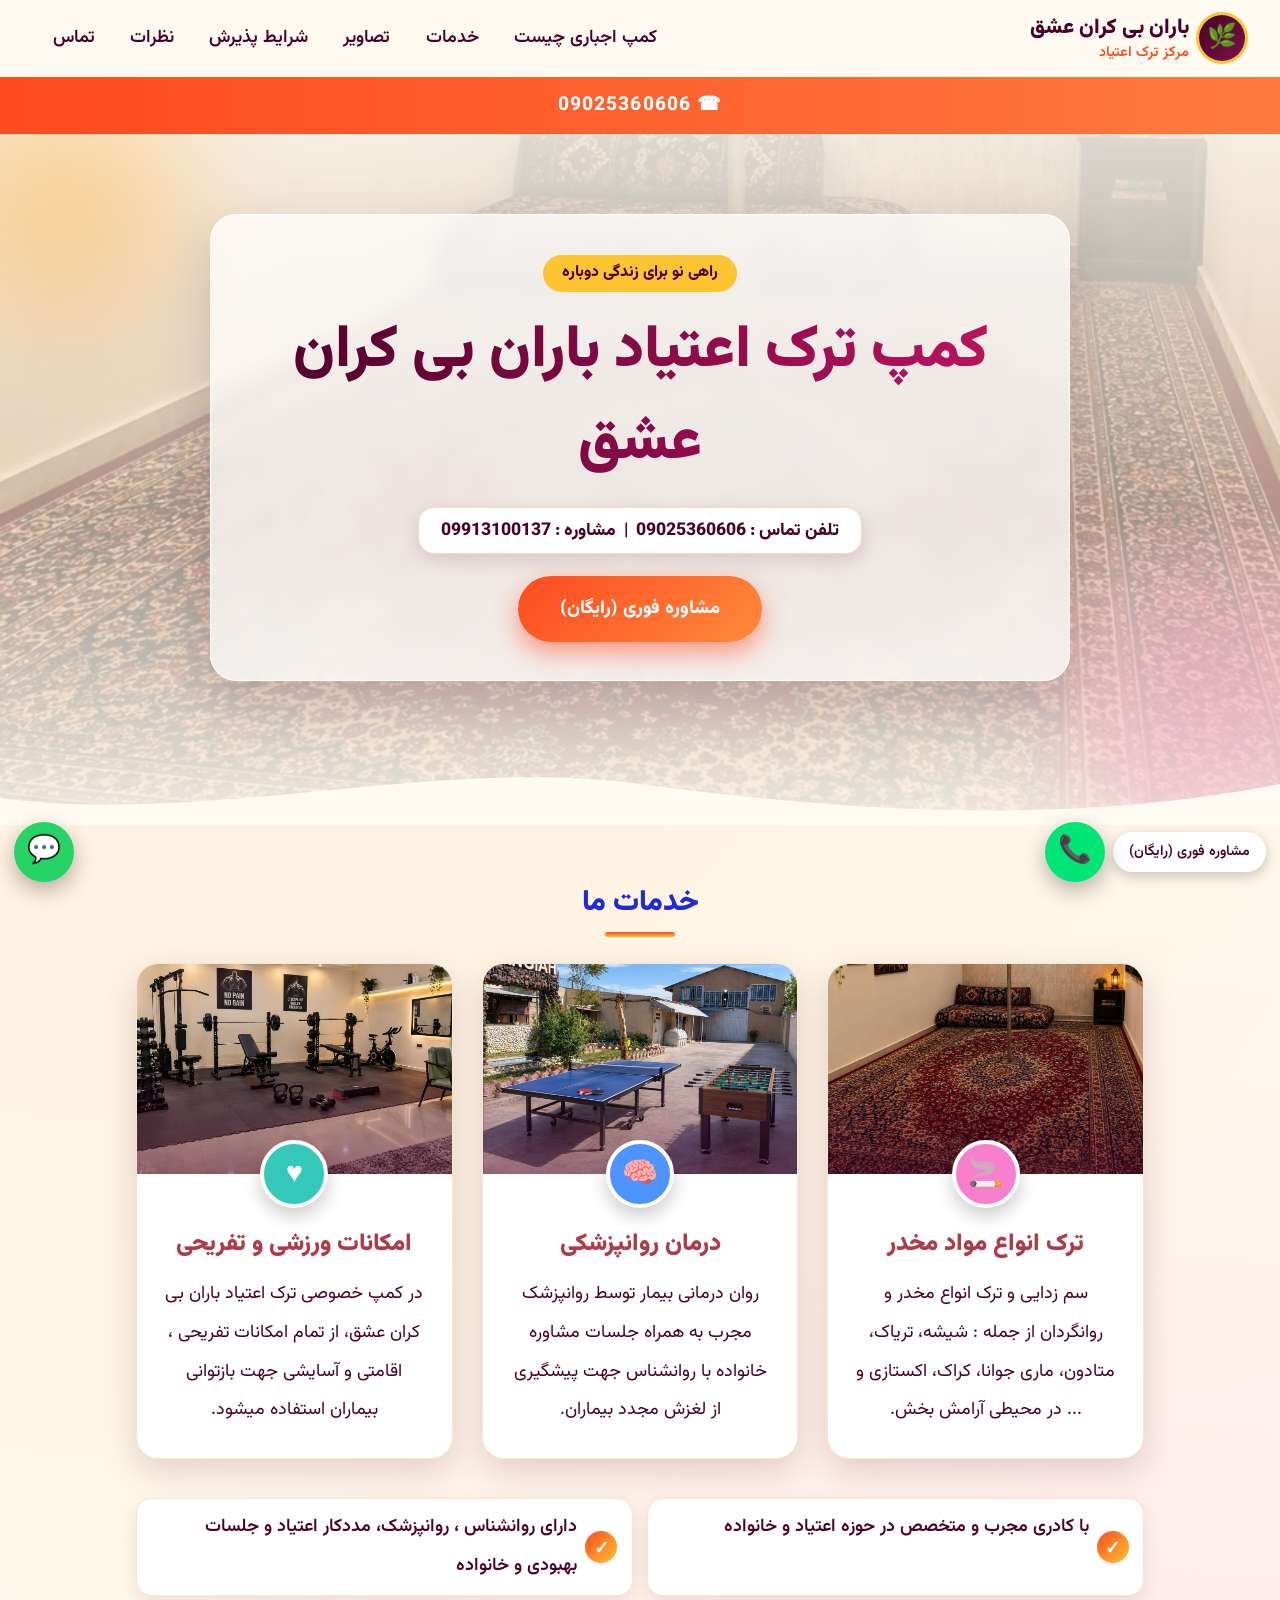
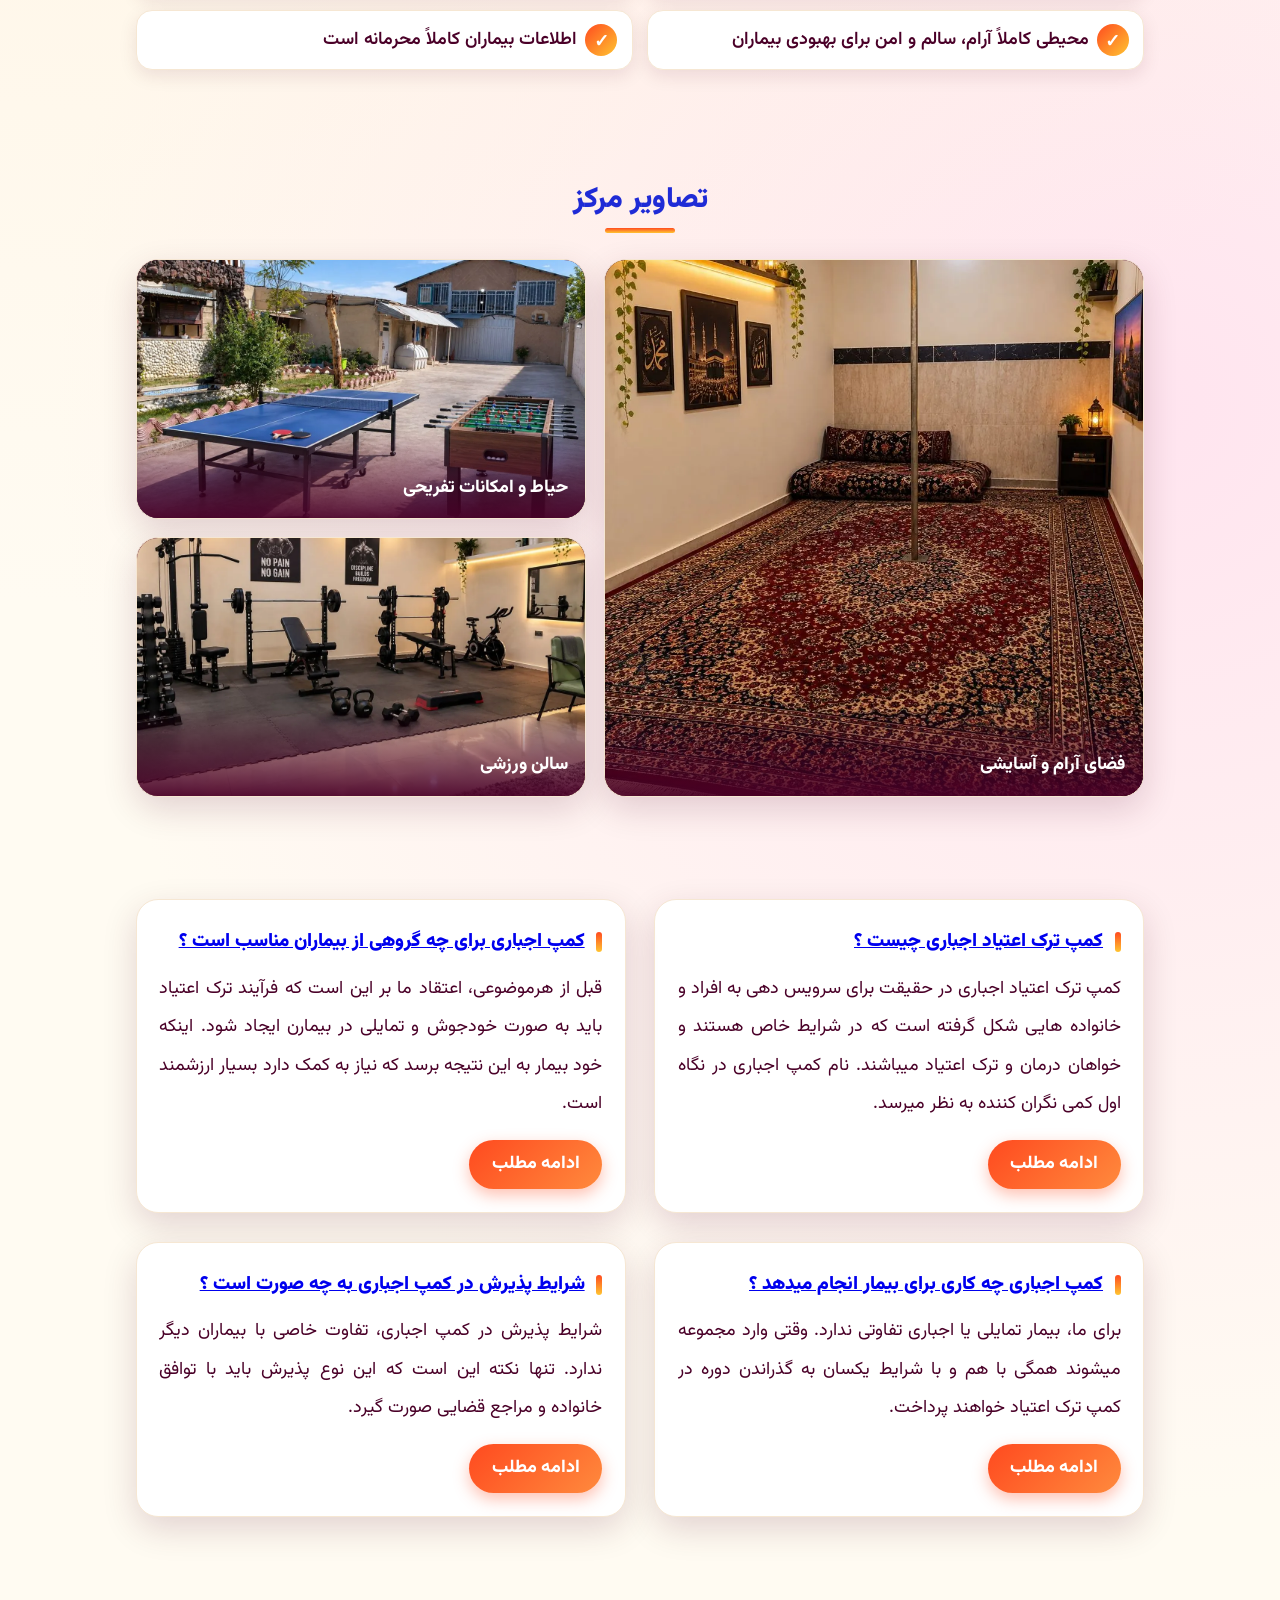
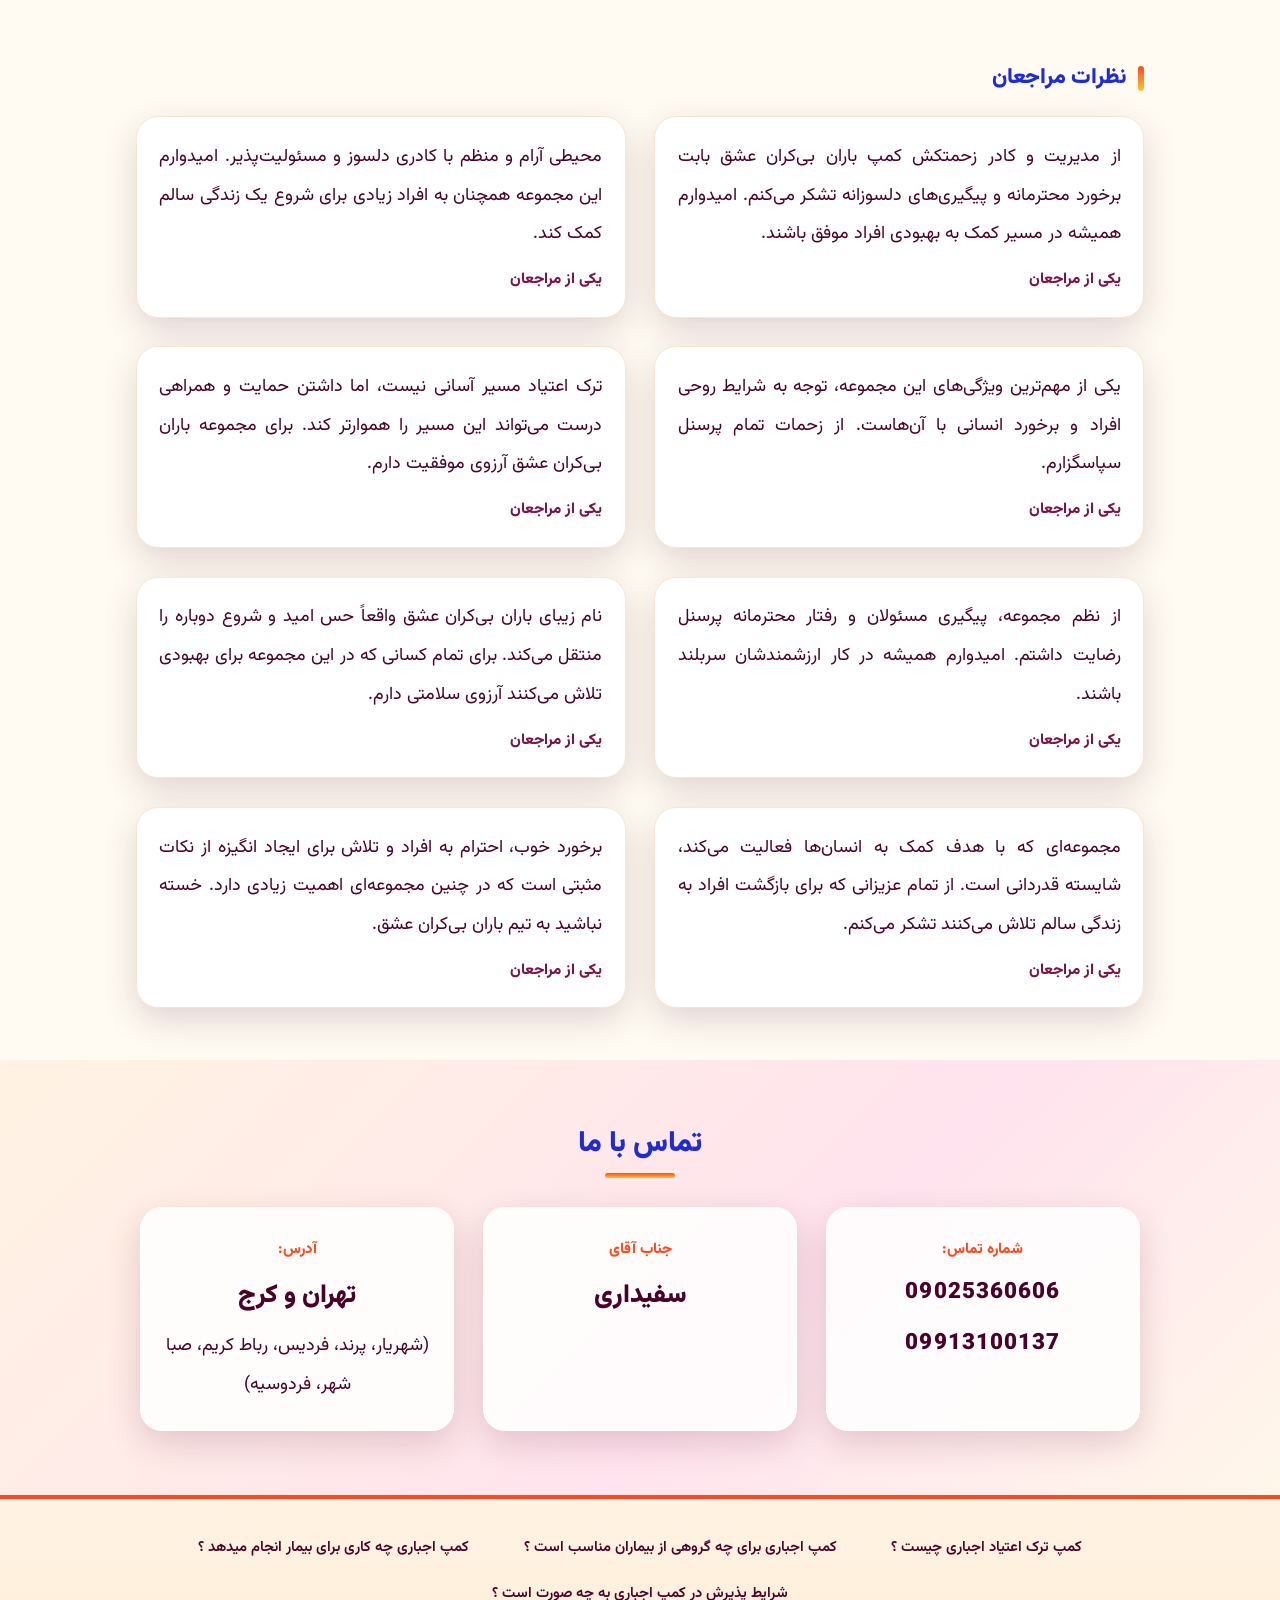
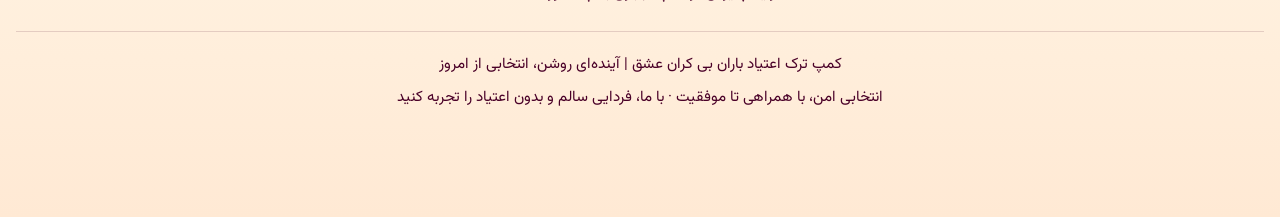
<file: index.html>
<!DOCTYPE html>
<html lang="fa" dir="rtl">
<head>
<meta charset="utf-8">
<meta name="viewport" content="width=device-width,initial-scale=1">
<title>کمپ ترک اعتیاد باران بی کران عشق | تهران و کرج</title>
<meta name="description" content="کمپ ترک اعتیاد باران بی کران عشق در تهران و کرج: ترک انواع مواد مخدر، درمان روانپزشکی، جلسات بهبودی و خانواده، کمپ اجباری و پذیرش. مشاوره رایگان: 09025360606">
<meta name="robots" content="index,follow,max-image-preview:large"><link rel="alternate" hreflang="fa" href="https://example.com/"><meta name="keywords" content="کمپ ترک اعتیاد, کمپ اجباری, ترک اعتیاد تهران, ترک اعتیاد کرج, کمپ ترک اعتیاد باران بی کران عشق, هزینه کمپ اجباری">
<link rel="canonical" href="https://example.com/">
<meta property="og:type" content="website"><meta property="og:locale" content="fa_IR">
<meta property="og:title" content="کمپ ترک اعتیاد باران بی کران عشق">
<meta property="og:description" content="راهی نو برای زندگی دوباره؛ ترک اعتیاد در محیطی آرام، سالم و امن.">
<meta property="og:url" content="https://example.com/">
<meta name="theme-color" content="#FFFBF2">
<link rel="preconnect" href="https://fonts.googleapis.com"><link rel="preconnect" href="https://fonts.gstatic.com" crossorigin>
<link href="https://fonts.googleapis.com/css2?family=Vazirmatn:wght@400;600;800;900&display=swap" rel="stylesheet">
<link rel="icon" href="favicon.svg" type="image/svg+xml"><link rel="manifest" href="site.webmanifest"><meta name="author" content="کمپ ترک اعتیاد باران بی کران عشق"><meta name="format-detection" content="telephone=yes"><meta property="og:site_name" content="کمپ ترک اعتیاد باران بی کران عشق"><meta name="twitter:card" content="summary_large_image"><meta property="og:image" content="https://example.com/images/fazaye-aram.jpg"><meta property="og:image:alt" content="فضای آرام کمپ ترک اعتیاد باران بی کران عشق"><link rel="preload" as="image" href="images/fazaye-aram.webp" fetchpriority="high"><link rel="stylesheet" href="style.css">
<script type="application/ld+json">{"@context":"https://schema.org","@type":"MedicalBusiness","name":"کمپ ترک اعتیاد باران بی کران عشق","description":"مرکز ترک اعتیاد در تهران و کرج","url":"https://example.com/","telephone":["+989025360606","+989913100137"],"image":["https://example.com/images/fazaye-aram.jpg","https://example.com/images/hayat-tafrihi.jpg","https://example.com/images/salon-varzeshi.jpg"],"areaServed":["تهران","کرج","شهریار","پرند","فردیس","رباط کریم","صبا شهر","فردوسیه"],"address":{"@type":"PostalAddress","addressLocality":"تهران و کرج","addressCountry":"IR"}}</script>
<script type="application/ld+json">{"@context": "https://schema.org", "@graph": [{"@type": "WebSite", "@id": "https://example.com/#website", "url": "https://example.com/", "name": "کمپ ترک اعتیاد باران بی کران عشق", "inLanguage": "fa"}, {"@type": "Organization", "@id": "https://example.com/#org", "name": "کمپ ترک اعتیاد باران بی کران عشق", "url": "https://example.com/", "logo": "https://example.com/favicon.svg", "contactPoint": [{"@type": "ContactPoint", "telephone": "+989025360606", "contactType": "customer service", "availableLanguage": "fa"}, {"@type": "ContactPoint", "telephone": "+989913100137", "contactType": "customer service", "availableLanguage": "fa"}]}]}</script>
<script type="application/ld+json">{"@context": "https://schema.org", "@graph": [{"@type": "Service", "@id": "https://example.com/#service1", "name": "ترک انواع مواد مخدر", "description": "سم زدایی و ترک انواع مخدر و روانگردان از جمله : شیشه، تریاک، متادون، ماری جوانا، کراک، اکستازی و ... در محیطی آرامش بخش.", "serviceType": "ترک انواع مواد مخدر", "provider": {"@id": "https://example.com/#org"}, "areaServed": ["تهران", "کرج"], "inLanguage": "fa"}, {"@type": "Service", "@id": "https://example.com/#service2", "name": "درمان روانپزشکی", "description": "روان درمانی بیمار توسط روانپزشک مجرب به همراه جلسات مشاوره خانواده با روانشناس جهت پیشگیری از لغزش مجدد بیماران.", "serviceType": "درمان روانپزشکی", "provider": {"@id": "https://example.com/#org"}, "areaServed": ["تهران", "کرج"], "inLanguage": "fa"}, {"@type": "Service", "@id": "https://example.com/#service3", "name": "امکانات ورزشی و تفریحی", "description": "در کمپ خصوصی ترک اعتیاد باران بی کران عشق، از تمام امکانات تفریحی ، اقامتی و آسایشی جهت بازتوانی بیماران استفاده میشود.", "serviceType": "امکانات ورزشی و تفریحی", "provider": {"@id": "https://example.com/#org"}, "areaServed": ["تهران", "کرج"], "inLanguage": "fa"}]}</script>
</head>
<body>
<div id="bar"></div>
<header id="top">
  <button id="menu" aria-label="منو" aria-expanded="false"><i></i><i></i><i></i></button>
  <a href="#" class="brand"><b>باران بی کران عشق</b><small>مرکز ترک اعتیاد</small></a>
  <nav id="nav" aria-label="منوی اصلی"><a href="#about">کمپ اجباری چیست</a><a href="#services">خدمات</a><a href="#gallery">تصاویر</a><a href="#admission">شرایط پذیرش</a><a href="#reviews">نظرات</a><a href="#contact">تماس</a></nav>
</header>
<a class="callbar" href="tel:09025360606">☎ 09025360606</a>

<section class="hero">
  <span class="blob b1"></span><span class="blob b2"></span>
  <div class="box">
    <p class="sub">راهی نو برای زندگی دوباره</p>
    <h1>کمپ ترک اعتیاد باران بی کران عشق</h1>
    <p class="phones">تلفن تماس : 09025360606 &nbsp;|&nbsp; مشاوره : 09913100137</p>
    <a class="btn" href="tel:09913100137">مشاوره فوری (رایگان)</a>
  </div>
</section>

<main>
<section id="services" class="wrap">
  <h2 class="blue">خدمات ما</h2>
  <div class="grid">
    <article class="card rv"><div class="pic g1">🌿</div><span class="ic pink">🚬</span><h3>ترک انواع مواد مخدر</h3><p>سم زدایی و ترک انواع مخدر و روانگردان از جمله : شیشه، تریاک، متادون، ماری جوانا، کراک، اکستازی و ... در محیطی آرامش بخش.</p></article>
    <article class="card rv"><div class="pic g2">🧠</div><span class="ic blu">🧠</span><h3>درمان روانپزشکی</h3><p>روان درمانی بیمار توسط روانپزشک مجرب به همراه جلسات مشاوره خانواده با روانشناس جهت پیشگیری از لغزش مجدد بیماران.</p></article>
    <article class="card rv"><div class="pic g3">⚽</div><span class="ic teal">♥</span><h3>امکانات ورزشی و تفریحی</h3><p>در کمپ خصوصی ترک اعتیاد باران بی کران عشق، از تمام امکانات تفریحی ، اقامتی و آسایشی جهت بازتوانی بیماران استفاده میشود.</p></article>
  </div>
  <ul class="why">
    <li class="rv">با کادری مجرب و متخصص در حوزه اعتیاد و خانواده</li>
    <li class="rv">دارای روانشناس ، روانپزشک، مددکار اعتیاد و جلسات بهبودی و خانواده</li>
    <li class="rv">محیطی کاملاً آرام، سالم و امن برای بهبودی بیماران</li>
    <li class="rv">اطلاعات بیماران کاملاً محرمانه است</li>
  </ul>
</section>

<section id="gallery" class="wrap">
  <h2 class="blue">تصاویر مرکز</h2>
  <div class="gal">
    <figure class="rv"><img src="images/fazaye-aram.webp" width="1086" height="1448" loading="lazy" alt="فضای آرام و آسایشی کمپ ترک اعتیاد باران بی کران عشق"><figcaption>فضای آرام و آسایشی</figcaption></figure>
    <figure class="rv"><img src="images/hayat-tafrihi.webp" width="1448" height="1086" loading="lazy" alt="حیاط و امکانات تفریحی کمپ ترک اعتیاد باران بی کران عشق"><figcaption>حیاط و امکانات تفریحی</figcaption></figure>
    <figure class="rv"><img src="images/salon-varzeshi.webp" width="1448" height="1086" loading="lazy" alt="سالن ورزشی کمپ ترک اعتیاد باران بی کران عشق"><figcaption>سالن ورزشی</figcaption></figure>
  </div>
</section>

<section id="about" class="wrap"><div class="grid g2c">
<article class="more rv"><h2 class="blue"><a href="kamp-ejbari-chist.html">کمپ ترک اعتیاد اجباری چیست ؟</a></h2><p>کمپ ترک اعتیاد اجباری در حقیقت برای سرویس دهی به افراد و خانواده هایی شکل گرفته است که در شرایط خاص هستند و خواهان درمان و ترک اعتیاد میباشند. نام کمپ اجباری در نگاه اول کمی نگران کننده به نظر میرسد.</p><a class="rd" href="kamp-ejbari-chist.html">ادامه مطلب</a></article>
<article class="more rv"><h2 class="blue"><a href="kamp-ejbari-baraye-che-goroohi.html">کمپ اجباری برای چه گروهی از بیماران مناسب است ؟</a></h2><p>قبل از هرموضوعی، اعتقاد ما بر این است که فرآیند ترک اعتیاد باید به صورت خودجوش و تمایلی در بیمارن ایجاد شود. اینکه خود بیمار به این نتیجه برسد که نیاز به کمک دارد بسیار ارزشمند است.</p><a class="rd" href="kamp-ejbari-baraye-che-goroohi.html">ادامه مطلب</a></article>
<article class="more rv"><h2 class="blue"><a href="kamp-ejbari-chekar-mikonad.html">کمپ اجباری چه کاری برای بیمار انجام میدهد ؟</a></h2><p>برای ما، بیمار تمایلی یا اجباری تفاوتی ندارد. وقتی وارد مجموعه میشوند همگی با هم و با شرایط یکسان به گذراندن دوره در کمپ ترک اعتیاد خواهند پرداخت.</p><a class="rd" href="kamp-ejbari-chekar-mikonad.html">ادامه مطلب</a></article>
<article class="more rv"><h2 id="admission" class="blue"><a href="sharayet-paziresh-kamp-ejbari.html">شرایط پذیرش در کمپ اجباری به چه صورت است ؟</a></h2><p>شرایط پذیرش در کمپ اجباری، تفاوت خاصی با بیماران دیگر ندارد. تنها نکته این است که این نوع پذیرش باید با توافق خانواده و مراجع قضایی صورت گیرد.</p><a class="rd" href="sharayet-paziresh-kamp-ejbari.html">ادامه مطلب</a></article>
</div></section>

<section id="reviews" class="wrap">
<h2 class="blue">نظرات مراجعان</h2>
<div class="grid g2c">
<blockquote class="rev rv"><p>از مدیریت و کادر زحمتکش کمپ باران بی‌کران عشق بابت برخورد محترمانه و پیگیری‌های دلسوزانه تشکر می‌کنم. امیدوارم همیشه در مسیر کمک به بهبودی افراد موفق باشند.</p><footer>یکی از مراجعان</footer></blockquote>
<blockquote class="rev rv"><p>محیطی آرام و منظم با کادری دلسوز و مسئولیت‌پذیر. امیدوارم این مجموعه همچنان به افراد زیادی برای شروع یک زندگی سالم کمک کند.</p><footer>یکی از مراجعان</footer></blockquote>
<blockquote class="rev rv"><p>یکی از مهم‌ترین ویژگی‌های این مجموعه، توجه به شرایط روحی افراد و برخورد انسانی با آن‌هاست. از زحمات تمام پرسنل سپاسگزارم.</p><footer>یکی از مراجعان</footer></blockquote>
<blockquote class="rev rv"><p>ترک اعتیاد مسیر آسانی نیست، اما داشتن حمایت و همراهی درست می‌تواند این مسیر را هموارتر کند. برای مجموعه باران بی‌کران عشق آرزوی موفقیت دارم.</p><footer>یکی از مراجعان</footer></blockquote>
<blockquote class="rev rv"><p>از نظم مجموعه، پیگیری مسئولان و رفتار محترمانه پرسنل رضایت داشتم. امیدوارم همیشه در کار ارزشمندشان سربلند باشند.</p><footer>یکی از مراجعان</footer></blockquote>
<blockquote class="rev rv"><p>نام زیبای باران بی‌کران عشق واقعاً حس امید و شروع دوباره را منتقل می‌کند. برای تمام کسانی که در این مجموعه برای بهبودی تلاش می‌کنند آرزوی سلامتی دارم.</p><footer>یکی از مراجعان</footer></blockquote>
<blockquote class="rev rv"><p>مجموعه‌ای که با هدف کمک به انسان‌ها فعالیت می‌کند، شایسته قدردانی است. از تمام عزیزانی که برای بازگشت افراد به زندگی سالم تلاش می‌کنند تشکر می‌کنم.</p><footer>یکی از مراجعان</footer></blockquote>
<blockquote class="rev rv"><p>برخورد خوب، احترام به افراد و تلاش برای ایجاد انگیزه از نکات مثبتی است که در چنین مجموعه‌ای اهمیت زیادی دارد. خسته نباشید به تیم باران بی‌کران عشق.</p><footer>یکی از مراجعان</footer></blockquote>
</div>
</section>

<section id="contact" class="wrap">
  <h2 class="blue">تماس با ما</h2>
  <div class="grid c3">
    <div class="info rv"><small>شماره تماس:</small><a href="tel:09025360606">09025360606</a><a href="tel:09913100137">09913100137</a></div>
    <div class="info rv"><small>جناب آقای</small><b>سفیداری</b></div>
    <div class="info rv"><small>آدرس:</small><b>تهران و کرج</b><span>(شهریار، پرند، فردیس، رباط کریم، صبا شهر، فردوسیه)</span></div>
  </div>
</section>
</main>

<footer><nav class="flinks" aria-label="مطالب مفید"><a href="kamp-ejbari-chist.html">کمپ ترک اعتیاد اجباری چیست ؟</a><a href="kamp-ejbari-baraye-che-goroohi.html">کمپ اجباری برای چه گروهی از بیماران مناسب است ؟</a><a href="kamp-ejbari-chekar-mikonad.html">کمپ اجباری چه کاری برای بیمار انجام میدهد ؟</a><a href="sharayet-paziresh-kamp-ejbari.html">شرایط پذیرش در کمپ اجباری به چه صورت است ؟</a></nav>
<p>کمپ ترک اعتیاد باران بی کران عشق | آینده‌ای روشن، انتخابی از امروز</p><p>انتخابی امن، با همراهی تا موفقیت · با ما، فردایی سالم و بدون اعتیاد را تجربه کنید</p></footer>

<a class="fab wa" href="https://wa.me/989025360606" aria-label="واتساپ">💬</a>
<div class="fabs"><span class="bub">مشاوره فوری (رایگان)</span><a class="fab tel" href="tel:09025360606" aria-label="تماس">📞</a></div>
<script src="script.js"></script>
</body>
</html>
</file>
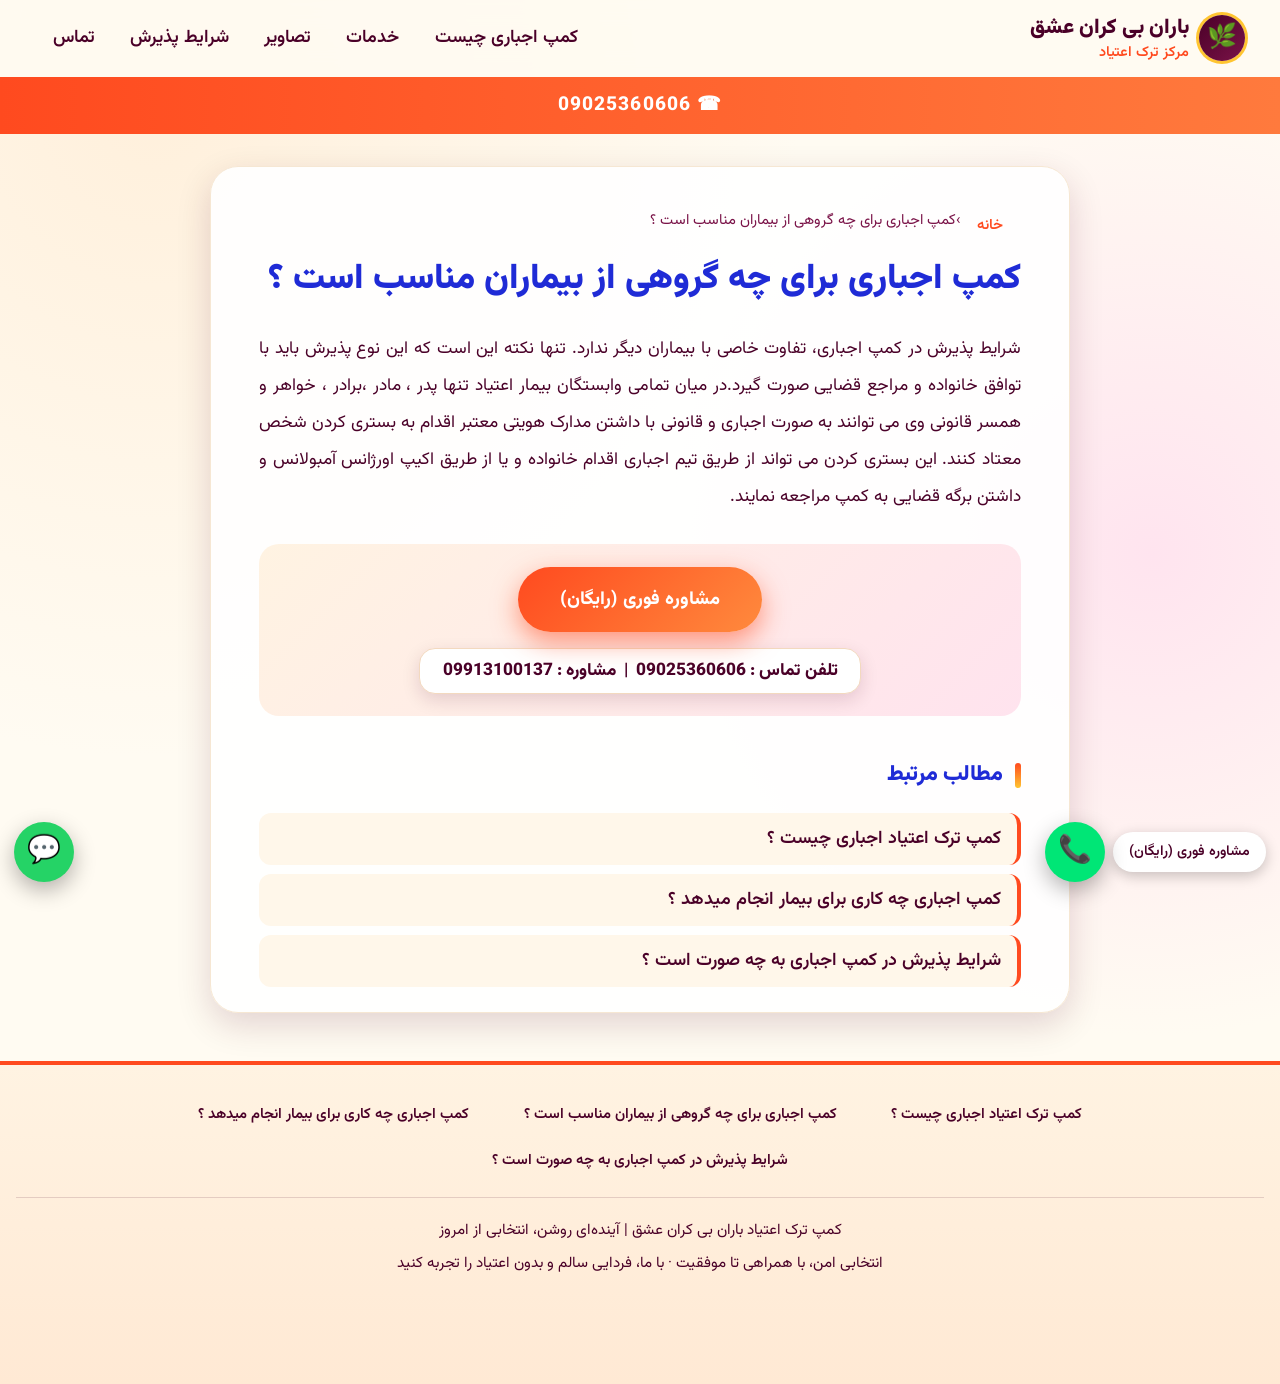
<file: kamp-ejbari-baraye-che-goroohi.html>
<!DOCTYPE html>
<html lang="fa" dir="rtl">
<head>
<meta charset="utf-8"><meta name="viewport" content="width=device-width,initial-scale=1">
<title>کمپ اجباری برای چه گروهی از بیماران مناسب است؟ | باران بی کران عشق</title>
<meta name="description" content="کمپ اجباری برای چه بیمارانی مناسب است؟ آشنایی با شرایط بیمارانی که تمایلی به ترک ندارند، در کمپ ترک اعتیاد باران بی کران عشق.">
<meta name="robots" content="index,follow,max-image-preview:large">
<link rel="canonical" href="https://example.com/kamp-ejbari-baraye-che-goroohi.html"><link rel="alternate" hreflang="fa" href="https://example.com/kamp-ejbari-baraye-che-goroohi.html">
<meta property="og:type" content="article"><meta property="og:locale" content="fa_IR"><meta property="og:title" content="کمپ اجباری برای چه گروهی از بیماران مناسب است؟ | باران بی کران عشق"><meta property="og:description" content="کمپ اجباری برای چه بیمارانی مناسب است؟ آشنایی با شرایط بیمارانی که تمایلی به ترک ندارند، در کمپ ترک اعتیاد باران بی کران عشق."><meta property="og:url" content="https://example.com/kamp-ejbari-baraye-che-goroohi.html"><meta property="og:image" content="https://example.com/images/fazaye-aram.jpg">
<meta name="theme-color" content="#FFFBF2">
<link rel="preconnect" href="https://fonts.googleapis.com"><link rel="preconnect" href="https://fonts.gstatic.com" crossorigin>
<link href="https://fonts.googleapis.com/css2?family=Vazirmatn:wght@400;600;800;900&display=swap" rel="stylesheet">
<link rel="icon" href="favicon.svg" type="image/svg+xml"><link rel="manifest" href="site.webmanifest"><meta name="author" content="کمپ ترک اعتیاد باران بی کران عشق"><meta name="format-detection" content="telephone=yes"><meta property="og:site_name" content="کمپ ترک اعتیاد باران بی کران عشق"><meta name="twitter:card" content="summary_large_image"><link rel="stylesheet" href="style.css">
<script type="application/ld+json">{"@context": "https://schema.org", "@graph": [{"@type": "BreadcrumbList", "itemListElement": [{"@type": "ListItem", "position": 1, "name": "خانه", "item": "https://example.com/"}, {"@type": "ListItem", "position": 2, "name": "کمپ اجباری برای چه گروهی از بیماران مناسب است ؟", "item": "https://example.com/kamp-ejbari-baraye-che-goroohi.html"}]}, {"@type": "WebPage", "datePublished": "2026-11-15", "dateModified": "2026-11-15", "name": "کمپ اجباری برای چه گروهی از بیماران مناسب است؟ | باران بی کران عشق", "url": "https://example.com/kamp-ejbari-baraye-che-goroohi.html", "inLanguage": "fa", "description": "کمپ اجباری برای چه بیمارانی مناسب است؟ آشنایی با شرایط بیمارانی که تمایلی به ترک ندارند، در کمپ ترک اعتیاد باران بی کران عشق.", "isPartOf": {"@type": "WebSite", "name": "کمپ ترک اعتیاد باران بی کران عشق", "url": "https://example.com/"}}, {"@type": "FAQPage", "mainEntity": [{"@type": "Question", "name": "کمپ اجباری برای چه گروهی از بیماران مناسب است ؟", "acceptedAnswer": {"@type": "Answer", "text": "قبل از هرموضوعی، اعتقاد ما بر این است که فرآیند ترک اعتیاد باید به صورت خودجوش و تمایلی در بیمارن ایجاد شود. اینکه خود بیمار به این نتیجه برسد که نیاز به کمک دارد بسیار ارزشمند است. اما متاسفانه در بسیاری از موارد، این اتفاق نمیافتند. تخریب و قدرت مصرف مواد به حدی بالا و زیاد است که بیمار توانایی تصمیم گیری را ندارد و وارد چرخه تخریب و آسیب رساندن به خود و خانواده شده است. باید توجه داشت که این یک موضوع طبیعی است زیرا مواد و تاثیرات آن روی بدن و مغز و روان به حدی میتواند شدید باشد که بیمار به طور کل از این دنیا و آثار اعمال خود ناآگاه است. در این شرایط است که وجود مرکزی که بتواند این گونه بیماران را که تمایلی به ترک ندارند و مدت طولانی را به مصرف مواد گذرانده اند ، احساس میشود."}}]}]}</script>
</head>
<body class="pg">
<div id="bar"></div>
<header id="top">
  <button id="menu" aria-label="منو" aria-expanded="false"><i></i><i></i><i></i></button>
  <a href="index.html" class="brand"><b>باران بی کران عشق</b><small>مرکز ترک اعتیاد</small></a>
  <nav id="nav" aria-label="منوی اصلی"><a href="index.html#about">کمپ اجباری چیست</a><a href="index.html#services">خدمات</a><a href="index.html#gallery">تصاویر</a><a href="index.html#admission">شرایط پذیرش</a><a href="index.html#contact">تماس</a></nav>
</header>
<a class="callbar" href="tel:09025360606">☎ 09025360606</a>


<main><article class="wrap text">
<nav class="crumb" aria-label="مسیر"><a href="index.html">خانه</a> › <span>کمپ اجباری برای چه گروهی از بیماران مناسب است ؟</span></nav>
<h1>کمپ اجباری برای چه گروهی از بیماران مناسب است ؟</h1>
<p>شرایط پذیرش در کمپ اجباری، تفاوت خاصی با بیماران دیگر ندارد. تنها نکته این است که این نوع پذیرش باید با توافق خانواده و مراجع قضایی صورت گیرد.در میان تمامی وابستگان بیمار اعتیاد تنها پدر ، مادر ،برادر ، خواهر و همسر قانونی وی می توانند به صورت اجباری و قانونی با داشتن مدارک هویتی معتبر اقدام به بستری کردن شخص معتاد کنند. این بستری کردن می تواند از طریق تیم اجباری اقدام خانواده و یا از طریق اکیپ اورژانس آمبولانس و داشتن برگه قضایی به کمپ مراجعه نمایند.</p>
<div class="cta"><a class="btn" href="tel:09913100137">مشاوره فوری (رایگان)</a><p class="phones">تلفن تماس : 09025360606 &nbsp;|&nbsp; مشاوره : 09913100137</p></div>
<h2 class="blue">مطالب مرتبط</h2><ul class="rel"><li><a href="kamp-ejbari-chist.html">کمپ ترک اعتیاد اجباری چیست ؟</a></li><li><a href="kamp-ejbari-chekar-mikonad.html">کمپ اجباری چه کاری برای بیمار انجام میدهد ؟</a></li><li><a href="sharayet-paziresh-kamp-ejbari.html">شرایط پذیرش در کمپ اجباری به چه صورت است ؟</a></li></ul>
</article></main>
<footer><nav class="flinks" aria-label="مطالب مفید"><a href="kamp-ejbari-chist.html">کمپ ترک اعتیاد اجباری چیست ؟</a><a href="kamp-ejbari-baraye-che-goroohi.html">کمپ اجباری برای چه گروهی از بیماران مناسب است ؟</a><a href="kamp-ejbari-chekar-mikonad.html">کمپ اجباری چه کاری برای بیمار انجام میدهد ؟</a><a href="sharayet-paziresh-kamp-ejbari.html">شرایط پذیرش در کمپ اجباری به چه صورت است ؟</a></nav>
<p>کمپ ترک اعتیاد باران بی کران عشق | آینده‌ای روشن، انتخابی از امروز</p><p>انتخابی امن، با همراهی تا موفقیت · با ما، فردایی سالم و بدون اعتیاد را تجربه کنید</p></footer>

<a class="fab wa" href="https://wa.me/989025360606" aria-label="واتساپ">💬</a>
<div class="fabs"><span class="bub">مشاوره فوری (رایگان)</span><a class="fab tel" href="tel:09025360606" aria-label="تماس">📞</a></div>
<script src="script.js"></script>
</body>
</html>
</file>
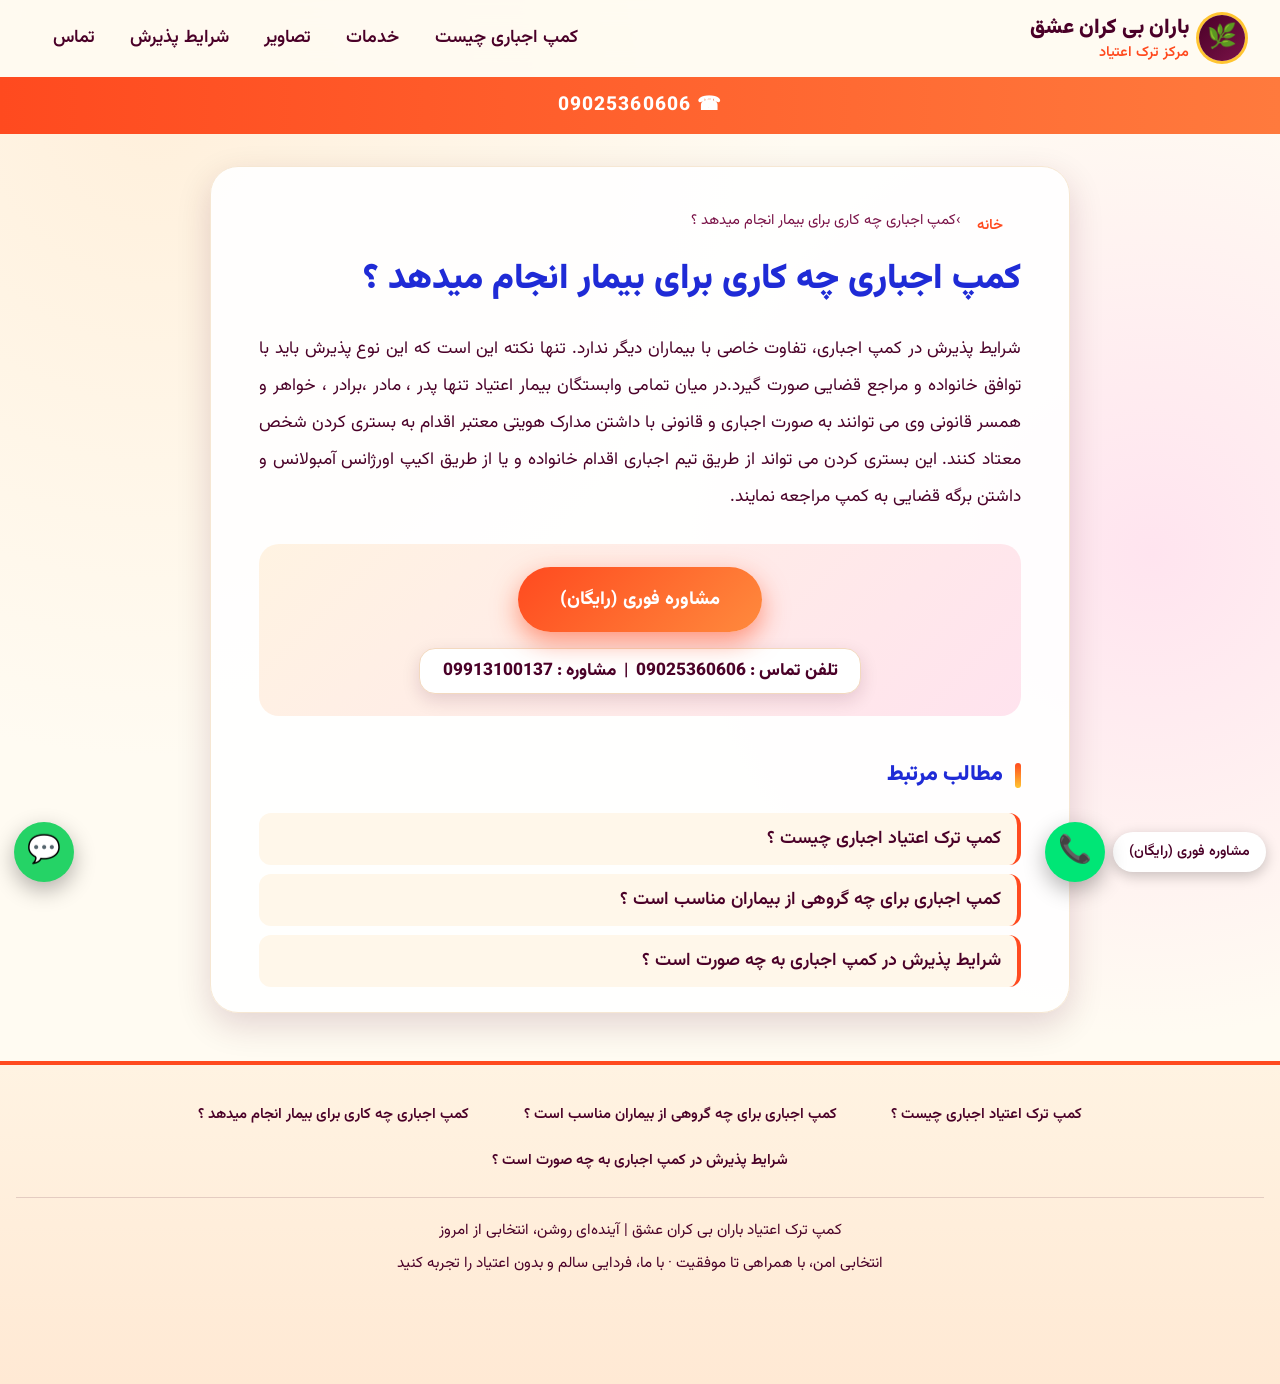
<file: kamp-ejbari-chekar-mikonad.html>
<!DOCTYPE html>
<html lang="fa" dir="rtl">
<head>
<meta charset="utf-8"><meta name="viewport" content="width=device-width,initial-scale=1">
<title>کمپ اجباری چه کاری برای بیمار انجام میدهد؟ | باران بی کران عشق</title>
<meta name="description" content="کمپ اجباری چه کاری برای بیمار انجام میدهد؟ قطع مصرف، جلسات بهبودی و راه درمان در کمپ ترک اعتیاد باران بی کران عشق.">
<meta name="robots" content="index,follow,max-image-preview:large">
<link rel="canonical" href="https://example.com/kamp-ejbari-chekar-mikonad.html"><link rel="alternate" hreflang="fa" href="https://example.com/kamp-ejbari-chekar-mikonad.html">
<meta property="og:type" content="article"><meta property="og:locale" content="fa_IR"><meta property="og:title" content="کمپ اجباری چه کاری برای بیمار انجام میدهد؟ | باران بی کران عشق"><meta property="og:description" content="کمپ اجباری چه کاری برای بیمار انجام میدهد؟ قطع مصرف، جلسات بهبودی و راه درمان در کمپ ترک اعتیاد باران بی کران عشق."><meta property="og:url" content="https://example.com/kamp-ejbari-chekar-mikonad.html"><meta property="og:image" content="https://example.com/images/fazaye-aram.jpg">
<meta name="theme-color" content="#FFFBF2">
<link rel="preconnect" href="https://fonts.googleapis.com"><link rel="preconnect" href="https://fonts.gstatic.com" crossorigin>
<link href="https://fonts.googleapis.com/css2?family=Vazirmatn:wght@400;600;800;900&display=swap" rel="stylesheet">
<link rel="icon" href="favicon.svg" type="image/svg+xml"><link rel="manifest" href="site.webmanifest"><meta name="author" content="کمپ ترک اعتیاد باران بی کران عشق"><meta name="format-detection" content="telephone=yes"><meta property="og:site_name" content="کمپ ترک اعتیاد باران بی کران عشق"><meta name="twitter:card" content="summary_large_image"><link rel="stylesheet" href="style.css">
<script type="application/ld+json">{"@context": "https://schema.org", "@graph": [{"@type": "BreadcrumbList", "itemListElement": [{"@type": "ListItem", "position": 1, "name": "خانه", "item": "https://example.com/"}, {"@type": "ListItem", "position": 2, "name": "کمپ اجباری چه کاری برای بیمار انجام میدهد ؟", "item": "https://example.com/kamp-ejbari-chekar-mikonad.html"}]}, {"@type": "WebPage", "datePublished": "2026-11-15", "dateModified": "2026-11-15", "name": "کمپ اجباری چه کاری برای بیمار انجام میدهد؟ | باران بی کران عشق", "url": "https://example.com/kamp-ejbari-chekar-mikonad.html", "inLanguage": "fa", "description": "کمپ اجباری چه کاری برای بیمار انجام میدهد؟ قطع مصرف، جلسات بهبودی و راه درمان در کمپ ترک اعتیاد باران بی کران عشق.", "isPartOf": {"@type": "WebSite", "name": "کمپ ترک اعتیاد باران بی کران عشق", "url": "https://example.com/"}}, {"@type": "FAQPage", "mainEntity": [{"@type": "Question", "name": "کمپ اجباری چه کاری برای بیمار انجام میدهد ؟", "acceptedAnswer": {"@type": "Answer", "text": "برای ما، بیمار تمایلی یا اجباری تفاوتی ندارد. وقتی وارد مجموعه میشوند همگی با هم و با شرایط یکسان به گذراندن دوره در کمپ ترک اعتیاد خواهند پرداخت. اما کمپ اجباری نقطه ای شروع برای بیمارانی است که حاضر نیستند مشکل خود را بپذیرند و قدم در راه درمان بگذارند. این مرکز، دوباره قطع مصرف را برای معتاد فراهم میکند. این قطع مصرف در اولین مرحله ، باعث میشود تاثیرات مواد روی ذهن و روان بیمار کمتر شود و او بتواند تصمیم صحیح بگیرد. زندگی عادی را چند روز تجربه کند و با آگاهی بتواند تصمیم بگیرد. با جلسات بهبودی آشنا شود و تجربیات بهبودیافتگان را بشنود. امید در او زنده شود و در راه درمان وارد گردد."}}]}]}</script>
</head>
<body class="pg">
<div id="bar"></div>
<header id="top">
  <button id="menu" aria-label="منو" aria-expanded="false"><i></i><i></i><i></i></button>
  <a href="index.html" class="brand"><b>باران بی کران عشق</b><small>مرکز ترک اعتیاد</small></a>
  <nav id="nav" aria-label="منوی اصلی"><a href="index.html#about">کمپ اجباری چیست</a><a href="index.html#services">خدمات</a><a href="index.html#gallery">تصاویر</a><a href="index.html#admission">شرایط پذیرش</a><a href="index.html#contact">تماس</a></nav>
</header>
<a class="callbar" href="tel:09025360606">☎ 09025360606</a>


<main><article class="wrap text">
<nav class="crumb" aria-label="مسیر"><a href="index.html">خانه</a> › <span>کمپ اجباری چه کاری برای بیمار انجام میدهد ؟</span></nav>
<h1>کمپ اجباری چه کاری برای بیمار انجام میدهد ؟</h1>
<p>شرایط پذیرش در کمپ اجباری، تفاوت خاصی با بیماران دیگر ندارد. تنها نکته این است که این نوع پذیرش باید با توافق خانواده و مراجع قضایی صورت گیرد.در میان تمامی وابستگان بیمار اعتیاد تنها پدر ، مادر ،برادر ، خواهر و همسر قانونی وی می توانند به صورت اجباری و قانونی با داشتن مدارک هویتی معتبر اقدام به بستری کردن شخص معتاد کنند. این بستری کردن می تواند از طریق تیم اجباری اقدام خانواده و یا از طریق اکیپ اورژانس آمبولانس و داشتن برگه قضایی به کمپ مراجعه نمایند.</p>
<div class="cta"><a class="btn" href="tel:09913100137">مشاوره فوری (رایگان)</a><p class="phones">تلفن تماس : 09025360606 &nbsp;|&nbsp; مشاوره : 09913100137</p></div>
<h2 class="blue">مطالب مرتبط</h2><ul class="rel"><li><a href="kamp-ejbari-chist.html">کمپ ترک اعتیاد اجباری چیست ؟</a></li><li><a href="kamp-ejbari-baraye-che-goroohi.html">کمپ اجباری برای چه گروهی از بیماران مناسب است ؟</a></li><li><a href="sharayet-paziresh-kamp-ejbari.html">شرایط پذیرش در کمپ اجباری به چه صورت است ؟</a></li></ul>
</article></main>
<footer><nav class="flinks" aria-label="مطالب مفید"><a href="kamp-ejbari-chist.html">کمپ ترک اعتیاد اجباری چیست ؟</a><a href="kamp-ejbari-baraye-che-goroohi.html">کمپ اجباری برای چه گروهی از بیماران مناسب است ؟</a><a href="kamp-ejbari-chekar-mikonad.html">کمپ اجباری چه کاری برای بیمار انجام میدهد ؟</a><a href="sharayet-paziresh-kamp-ejbari.html">شرایط پذیرش در کمپ اجباری به چه صورت است ؟</a></nav>
<p>کمپ ترک اعتیاد باران بی کران عشق | آینده‌ای روشن، انتخابی از امروز</p><p>انتخابی امن، با همراهی تا موفقیت · با ما، فردایی سالم و بدون اعتیاد را تجربه کنید</p></footer>

<a class="fab wa" href="https://wa.me/989025360606" aria-label="واتساپ">💬</a>
<div class="fabs"><span class="bub">مشاوره فوری (رایگان)</span><a class="fab tel" href="tel:09025360606" aria-label="تماس">📞</a></div>
<script src="script.js"></script>
</body>
</html>
</file>
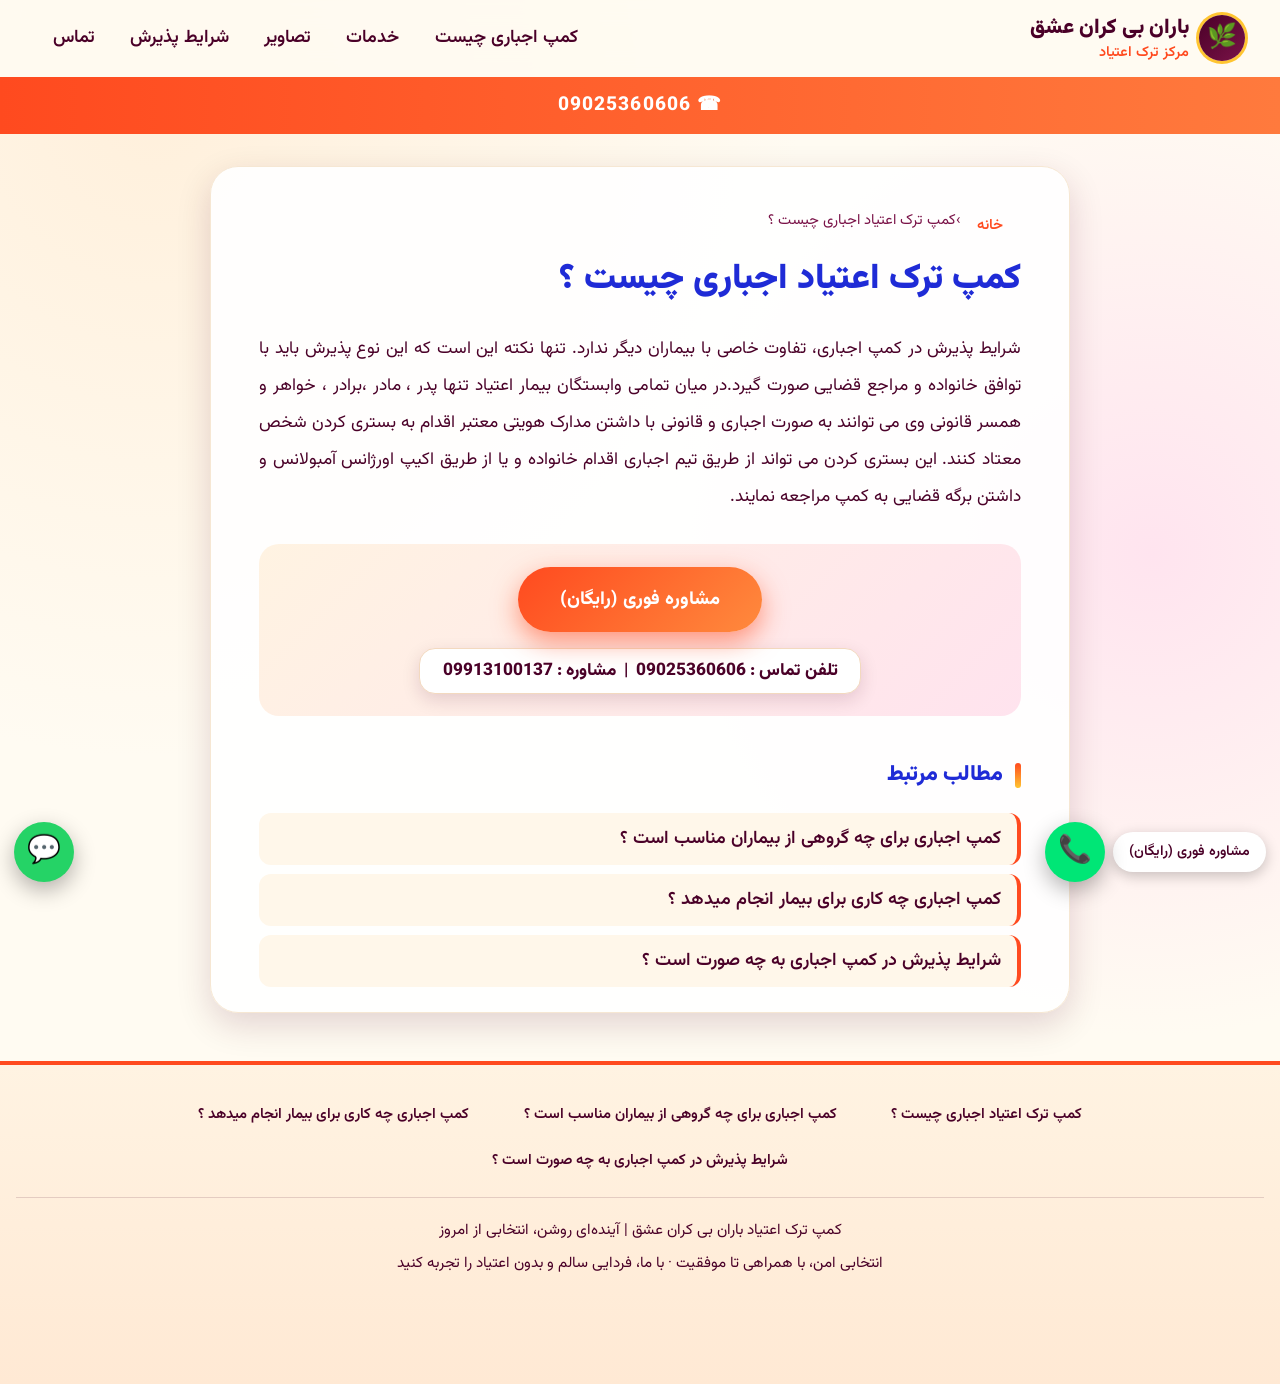
<file: kamp-ejbari-chist.html>
<!DOCTYPE html>
<html lang="fa" dir="rtl">
<head>
<meta charset="utf-8"><meta name="viewport" content="width=device-width,initial-scale=1">
<title>کمپ ترک اعتیاد اجباری چیست؟ | باران بی کران عشق</title>
<meta name="description" content="کمپ ترک اعتیاد اجباری چیست و چرا شکل گرفته است؟ توضیح کامل درباره کمپ اجباری، هزینه و پذیرش در کمپ ترک اعتیاد باران بی کران عشق.">
<meta name="robots" content="index,follow,max-image-preview:large">
<link rel="canonical" href="https://example.com/kamp-ejbari-chist.html"><link rel="alternate" hreflang="fa" href="https://example.com/kamp-ejbari-chist.html">
<meta property="og:type" content="article"><meta property="og:locale" content="fa_IR"><meta property="og:title" content="کمپ ترک اعتیاد اجباری چیست؟ | باران بی کران عشق"><meta property="og:description" content="کمپ ترک اعتیاد اجباری چیست و چرا شکل گرفته است؟ توضیح کامل درباره کمپ اجباری، هزینه و پذیرش در کمپ ترک اعتیاد باران بی کران عشق."><meta property="og:url" content="https://example.com/kamp-ejbari-chist.html"><meta property="og:image" content="https://example.com/images/fazaye-aram.jpg">
<meta name="theme-color" content="#FFFBF2">
<link rel="preconnect" href="https://fonts.googleapis.com"><link rel="preconnect" href="https://fonts.gstatic.com" crossorigin>
<link href="https://fonts.googleapis.com/css2?family=Vazirmatn:wght@400;600;800;900&display=swap" rel="stylesheet">
<link rel="icon" href="favicon.svg" type="image/svg+xml"><link rel="manifest" href="site.webmanifest"><meta name="author" content="کمپ ترک اعتیاد باران بی کران عشق"><meta name="format-detection" content="telephone=yes"><meta property="og:site_name" content="کمپ ترک اعتیاد باران بی کران عشق"><meta name="twitter:card" content="summary_large_image"><link rel="stylesheet" href="style.css">
<script type="application/ld+json">{"@context": "https://schema.org", "@graph": [{"@type": "BreadcrumbList", "itemListElement": [{"@type": "ListItem", "position": 1, "name": "خانه", "item": "https://example.com/"}, {"@type": "ListItem", "position": 2, "name": "کمپ ترک اعتیاد اجباری چیست ؟", "item": "https://example.com/kamp-ejbari-chist.html"}]}, {"@type": "WebPage", "datePublished": "2026-11-15", "dateModified": "2026-11-15", "name": "کمپ ترک اعتیاد اجباری چیست؟ | باران بی کران عشق", "url": "https://example.com/kamp-ejbari-chist.html", "inLanguage": "fa", "description": "کمپ ترک اعتیاد اجباری چیست و چرا شکل گرفته است؟ توضیح کامل درباره کمپ اجباری، هزینه و پذیرش در کمپ ترک اعتیاد باران بی کران عشق.", "isPartOf": {"@type": "WebSite", "name": "کمپ ترک اعتیاد باران بی کران عشق", "url": "https://example.com/"}}, {"@type": "FAQPage", "mainEntity": [{"@type": "Question", "name": "کمپ ترک اعتیاد اجباری چیست ؟", "acceptedAnswer": {"@type": "Answer", "text": "کمپ ترک اعتیاد اجباری در حقیقت برای سرویس دهی به افراد و خانواده هایی شکل گرفته است که در شرایط خاص هستند و خواهان درمان و ترک اعتیاد میباشند. نام کمپ اجباری در نگاه اول کمی نگران کننده به نظر میرسد. به خصوص آنکه مدتی مطالبی مختلفی در مورد سوء رفتار در این مراکز منتشر شد. اما به نظر ما اگر مشکل و سوء رفتاری در مدیریت مرکزی وجود داشته باشد، برای همه یکسان است و فرقی بین تمایلی و اجباری نیست. در این اینجا توضیحاتی در مورد کمپ اجباری ، پذیرش در کمپ اجباری و هزینه کمپ اجباری خواهیم داد."}}]}]}</script>
</head>
<body class="pg">
<div id="bar"></div>
<header id="top">
  <button id="menu" aria-label="منو" aria-expanded="false"><i></i><i></i><i></i></button>
  <a href="index.html" class="brand"><b>باران بی کران عشق</b><small>مرکز ترک اعتیاد</small></a>
  <nav id="nav" aria-label="منوی اصلی"><a href="index.html#about">کمپ اجباری چیست</a><a href="index.html#services">خدمات</a><a href="index.html#gallery">تصاویر</a><a href="index.html#admission">شرایط پذیرش</a><a href="index.html#contact">تماس</a></nav>
</header>
<a class="callbar" href="tel:09025360606">☎ 09025360606</a>


<main><article class="wrap text">
<nav class="crumb" aria-label="مسیر"><a href="index.html">خانه</a> › <span>کمپ ترک اعتیاد اجباری چیست ؟</span></nav>
<h1>کمپ ترک اعتیاد اجباری چیست ؟</h1>
<p>شرایط پذیرش در کمپ اجباری، تفاوت خاصی با بیماران دیگر ندارد. تنها نکته این است که این نوع پذیرش باید با توافق خانواده و مراجع قضایی صورت گیرد.در میان تمامی وابستگان بیمار اعتیاد تنها پدر ، مادر ،برادر ، خواهر و همسر قانونی وی می توانند به صورت اجباری و قانونی با داشتن مدارک هویتی معتبر اقدام به بستری کردن شخص معتاد کنند. این بستری کردن می تواند از طریق تیم اجباری اقدام خانواده و یا از طریق اکیپ اورژانس آمبولانس و داشتن برگه قضایی به کمپ مراجعه نمایند.</p>
<div class="cta"><a class="btn" href="tel:09913100137">مشاوره فوری (رایگان)</a><p class="phones">تلفن تماس : 09025360606 &nbsp;|&nbsp; مشاوره : 09913100137</p></div>
<h2 class="blue">مطالب مرتبط</h2><ul class="rel"><li><a href="kamp-ejbari-baraye-che-goroohi.html">کمپ اجباری برای چه گروهی از بیماران مناسب است ؟</a></li><li><a href="kamp-ejbari-chekar-mikonad.html">کمپ اجباری چه کاری برای بیمار انجام میدهد ؟</a></li><li><a href="sharayet-paziresh-kamp-ejbari.html">شرایط پذیرش در کمپ اجباری به چه صورت است ؟</a></li></ul>
</article></main>
<footer><nav class="flinks" aria-label="مطالب مفید"><a href="kamp-ejbari-chist.html">کمپ ترک اعتیاد اجباری چیست ؟</a><a href="kamp-ejbari-baraye-che-goroohi.html">کمپ اجباری برای چه گروهی از بیماران مناسب است ؟</a><a href="kamp-ejbari-chekar-mikonad.html">کمپ اجباری چه کاری برای بیمار انجام میدهد ؟</a><a href="sharayet-paziresh-kamp-ejbari.html">شرایط پذیرش در کمپ اجباری به چه صورت است ؟</a></nav>
<p>کمپ ترک اعتیاد باران بی کران عشق | آینده‌ای روشن، انتخابی از امروز</p><p>انتخابی امن، با همراهی تا موفقیت · با ما، فردایی سالم و بدون اعتیاد را تجربه کنید</p></footer>

<a class="fab wa" href="https://wa.me/989025360606" aria-label="واتساپ">💬</a>
<div class="fabs"><span class="bub">مشاوره فوری (رایگان)</span><a class="fab tel" href="tel:09025360606" aria-label="تماس">📞</a></div>
<script src="script.js"></script>
</body>
</html>
</file>
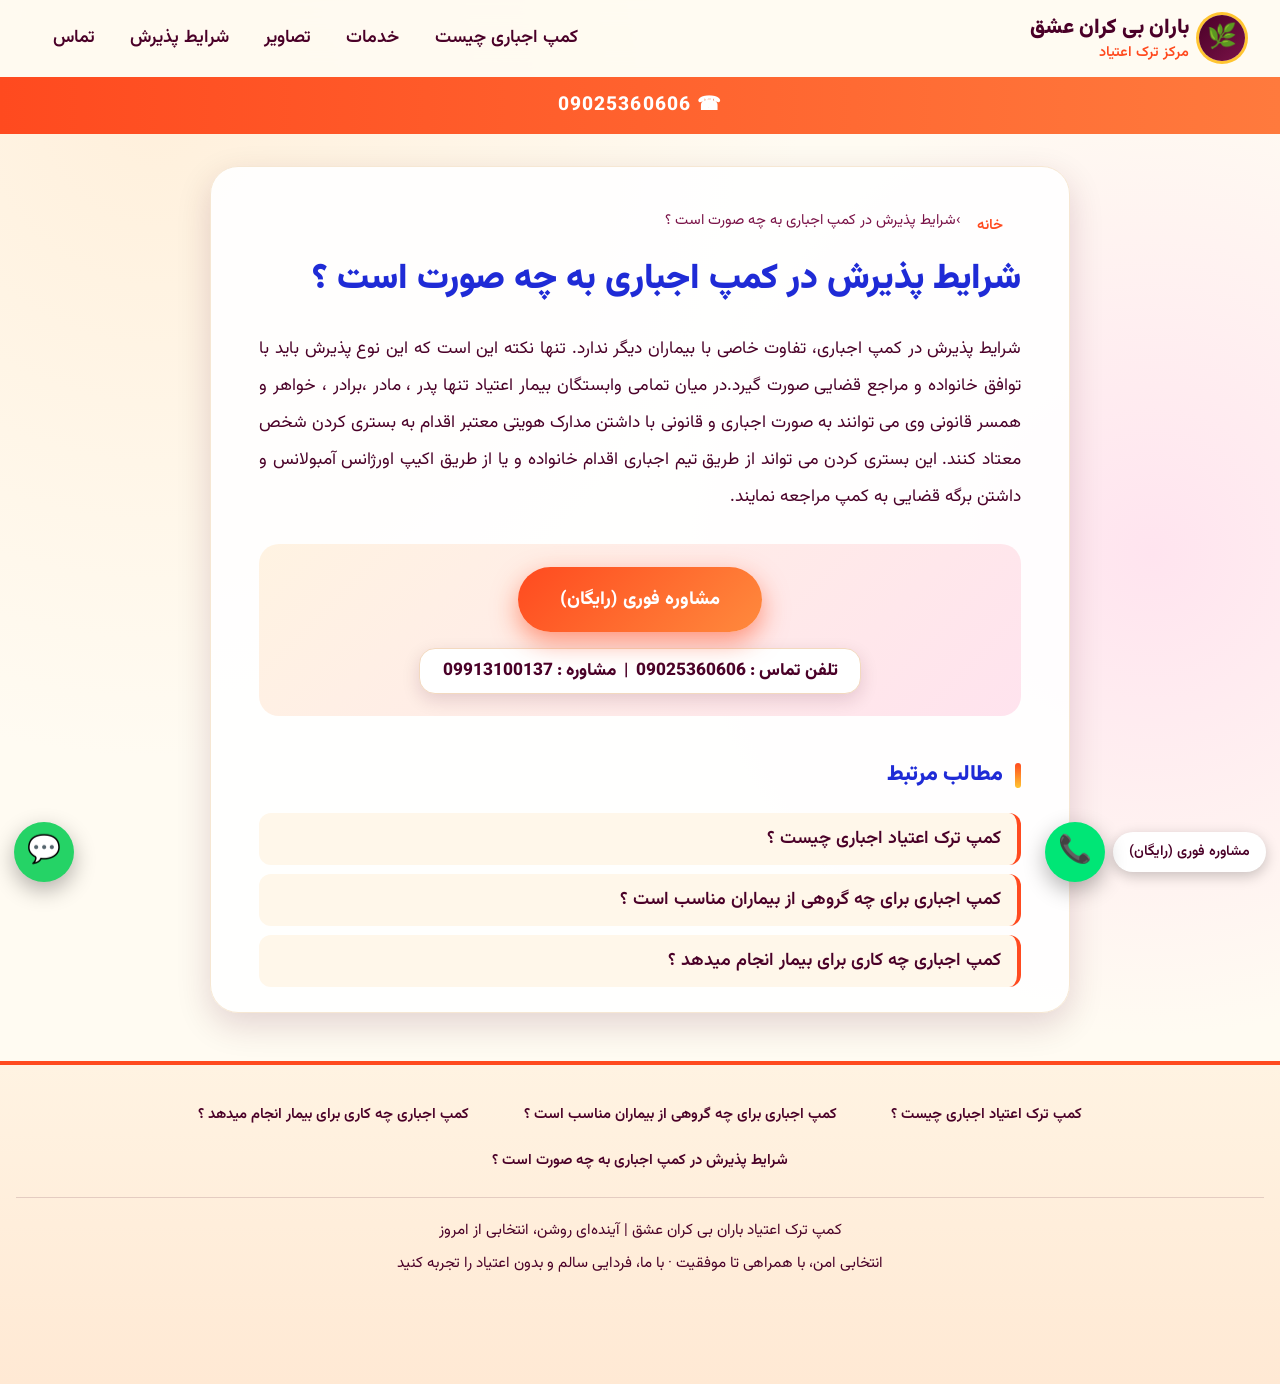
<file: sharayet-paziresh-kamp-ejbari.html>
<!DOCTYPE html>
<html lang="fa" dir="rtl">
<head>
<meta charset="utf-8"><meta name="viewport" content="width=device-width,initial-scale=1">
<title>شرایط پذیرش در کمپ اجباری | باران بی کران عشق</title>
<meta name="description" content="شرایط پذیرش در کمپ اجباری به چه صورت است؟ مدارک و افراد مجاز برای بستری اجباری در کمپ ترک اعتیاد باران بی کران عشق.">
<meta name="robots" content="index,follow,max-image-preview:large">
<link rel="canonical" href="https://example.com/sharayet-paziresh-kamp-ejbari.html"><link rel="alternate" hreflang="fa" href="https://example.com/sharayet-paziresh-kamp-ejbari.html">
<meta property="og:type" content="article"><meta property="og:locale" content="fa_IR"><meta property="og:title" content="شرایط پذیرش در کمپ اجباری | باران بی کران عشق"><meta property="og:description" content="شرایط پذیرش در کمپ اجباری به چه صورت است؟ مدارک و افراد مجاز برای بستری اجباری در کمپ ترک اعتیاد باران بی کران عشق."><meta property="og:url" content="https://example.com/sharayet-paziresh-kamp-ejbari.html"><meta property="og:image" content="https://example.com/images/fazaye-aram.jpg">
<meta name="theme-color" content="#FFFBF2">
<link rel="preconnect" href="https://fonts.googleapis.com"><link rel="preconnect" href="https://fonts.gstatic.com" crossorigin>
<link href="https://fonts.googleapis.com/css2?family=Vazirmatn:wght@400;600;800;900&display=swap" rel="stylesheet">
<link rel="icon" href="favicon.svg" type="image/svg+xml"><link rel="manifest" href="site.webmanifest"><meta name="author" content="کمپ ترک اعتیاد باران بی کران عشق"><meta name="format-detection" content="telephone=yes"><meta property="og:site_name" content="کمپ ترک اعتیاد باران بی کران عشق"><meta name="twitter:card" content="summary_large_image"><link rel="stylesheet" href="style.css">
<script type="application/ld+json">{"@context": "https://schema.org", "@graph": [{"@type": "BreadcrumbList", "itemListElement": [{"@type": "ListItem", "position": 1, "name": "خانه", "item": "https://example.com/"}, {"@type": "ListItem", "position": 2, "name": "شرایط پذیرش در کمپ اجباری به چه صورت است ؟", "item": "https://example.com/sharayet-paziresh-kamp-ejbari.html"}]}, {"@type": "WebPage", "datePublished": "2026-11-15", "dateModified": "2026-11-15", "name": "شرایط پذیرش در کمپ اجباری | باران بی کران عشق", "url": "https://example.com/sharayet-paziresh-kamp-ejbari.html", "inLanguage": "fa", "description": "شرایط پذیرش در کمپ اجباری به چه صورت است؟ مدارک و افراد مجاز برای بستری اجباری در کمپ ترک اعتیاد باران بی کران عشق.", "isPartOf": {"@type": "WebSite", "name": "کمپ ترک اعتیاد باران بی کران عشق", "url": "https://example.com/"}}, {"@type": "FAQPage", "mainEntity": [{"@type": "Question", "name": "شرایط پذیرش در کمپ اجباری به چه صورت است ؟", "acceptedAnswer": {"@type": "Answer", "text": "شرایط پذیرش در کمپ اجباری، تفاوت خاصی با بیماران دیگر ندارد. تنها نکته این است که این نوع پذیرش باید با توافق خانواده و مراجع قضایی صورت گیرد.در میان تمامی وابستگان بیمار اعتیاد تنها پدر ، مادر ،برادر ، خواهر و همسر قانونی وی می توانند به صورت اجباری و قانونی با داشتن مدارک هویتی معتبر اقدام به بستری کردن شخص معتاد کنند. این بستری کردن می تواند از طریق تیم اجباری اقدام خانواده و یا از طریق اکیپ اورژانس آمبولانس و داشتن برگه قضایی به کمپ مراجعه نمایند."}}]}]}</script>
</head>
<body class="pg">
<div id="bar"></div>
<header id="top">
  <button id="menu" aria-label="منو" aria-expanded="false"><i></i><i></i><i></i></button>
  <a href="index.html" class="brand"><b>باران بی کران عشق</b><small>مرکز ترک اعتیاد</small></a>
  <nav id="nav" aria-label="منوی اصلی"><a href="index.html#about">کمپ اجباری چیست</a><a href="index.html#services">خدمات</a><a href="index.html#gallery">تصاویر</a><a href="index.html#admission">شرایط پذیرش</a><a href="index.html#contact">تماس</a></nav>
</header>
<a class="callbar" href="tel:09025360606">☎ 09025360606</a>


<main><article class="wrap text">
<nav class="crumb" aria-label="مسیر"><a href="index.html">خانه</a> › <span>شرایط پذیرش در کمپ اجباری به چه صورت است ؟</span></nav>
<h1>شرایط پذیرش در کمپ اجباری به چه صورت است ؟</h1>
<p>شرایط پذیرش در کمپ اجباری، تفاوت خاصی با بیماران دیگر ندارد. تنها نکته این است که این نوع پذیرش باید با توافق خانواده و مراجع قضایی صورت گیرد.در میان تمامی وابستگان بیمار اعتیاد تنها پدر ، مادر ،برادر ، خواهر و همسر قانونی وی می توانند به صورت اجباری و قانونی با داشتن مدارک هویتی معتبر اقدام به بستری کردن شخص معتاد کنند. این بستری کردن می تواند از طریق تیم اجباری اقدام خانواده و یا از طریق اکیپ اورژانس آمبولانس و داشتن برگه قضایی به کمپ مراجعه نمایند.</p>
<div class="cta"><a class="btn" href="tel:09913100137">مشاوره فوری (رایگان)</a><p class="phones">تلفن تماس : 09025360606 &nbsp;|&nbsp; مشاوره : 09913100137</p></div>
<h2 class="blue">مطالب مرتبط</h2><ul class="rel"><li><a href="kamp-ejbari-chist.html">کمپ ترک اعتیاد اجباری چیست ؟</a></li><li><a href="kamp-ejbari-baraye-che-goroohi.html">کمپ اجباری برای چه گروهی از بیماران مناسب است ؟</a></li><li><a href="kamp-ejbari-chekar-mikonad.html">کمپ اجباری چه کاری برای بیمار انجام میدهد ؟</a></li></ul>
</article></main>
<footer><nav class="flinks" aria-label="مطالب مفید"><a href="kamp-ejbari-chist.html">کمپ ترک اعتیاد اجباری چیست ؟</a><a href="kamp-ejbari-baraye-che-goroohi.html">کمپ اجباری برای چه گروهی از بیماران مناسب است ؟</a><a href="kamp-ejbari-chekar-mikonad.html">کمپ اجباری چه کاری برای بیمار انجام میدهد ؟</a><a href="sharayet-paziresh-kamp-ejbari.html">شرایط پذیرش در کمپ اجباری به چه صورت است ؟</a></nav>
<p>کمپ ترک اعتیاد باران بی کران عشق | آینده‌ای روشن، انتخابی از امروز</p><p>انتخابی امن، با همراهی تا موفقیت · با ما، فردایی سالم و بدون اعتیاد را تجربه کنید</p></footer>

<a class="fab wa" href="https://wa.me/989025360606" aria-label="واتساپ">💬</a>
<div class="fabs"><span class="bub">مشاوره فوری (رایگان)</span><a class="fab tel" href="tel:09025360606" aria-label="تماس">📞</a></div>
<script src="script.js"></script>
</body>
</html>
</file>
<file: style.css>
:root{--cream:#FBF5EA;--plum:#4A0028;--plum2:#7a1348;--or:#FF4A1F;--gold:#ffc531;--bl:#1F2BD6;--rd:#e01919;--sh:0 12px 34px rgba(74,0,40,.16)}
*{box-sizing:border-box;margin:0;padding:0}
html{scroll-behavior:smooth;scroll-padding-top:80px}
body{font:400 1.06rem/2.15 'Vazirmatn',Tahoma,sans-serif;background:var(--cream);color:var(--plum);overflow-x:hidden}
img{max-width:100%}
#bar{position:fixed;top:0;right:0;height:4px;width:0;background:linear-gradient(90deg,var(--gold),var(--or));z-index:99}
header{position:sticky;top:0;z-index:50;display:flex;align-items:center;justify-content:space-between;padding:.55rem 1rem;background:rgba(251,245,234,.86);backdrop-filter:blur(12px);-webkit-backdrop-filter:blur(12px);transition:box-shadow .3s}
header.s{box-shadow:0 6px 24px rgba(74,0,40,.18)}
.brand{display:flex;flex-direction:column;position:relative;padding-right:56px;text-decoration:none;color:var(--plum);line-height:1.45}
.brand::before{content:"🌿";position:absolute;right:0;top:50%;transform:translateY(-50%);width:46px;height:46px;border-radius:50%;display:grid;place-items:center;font-size:1.5rem;background:linear-gradient(135deg,var(--plum),var(--plum2));box-shadow:0 0 0 3px var(--gold)}
.brand b{font-size:1.3rem;font-weight:900}.brand small{color:var(--or);font-weight:600;font-size:.9rem}
#menu{width:50px;height:50px;border:0;border-radius:12px;background:var(--plum);display:flex;flex-direction:column;justify-content:center;gap:6px;padding:0 13px;cursor:pointer;order:2}
#menu i{height:3px;border-radius:3px;background:#fff;transition:.3s}
#menu[aria-expanded=true] i:nth-child(1){transform:translateY(9px) rotate(45deg)}
#menu[aria-expanded=true] i:nth-child(2){opacity:0}
#menu[aria-expanded=true] i:nth-child(3){transform:translateY(-9px) rotate(-45deg)}
nav{position:absolute;top:100%;left:0;right:0;background:#fff;display:none;flex-direction:column;box-shadow:0 14px 26px rgba(0,0,0,.14)}
nav.o{display:flex;animation:dn .3s}
nav a{padding:.85rem 1.4rem;color:var(--plum);text-decoration:none;font-weight:600;border-bottom:1px solid #f0e6d8;transition:.2s}
nav a:hover{background:var(--cream);color:var(--or)}
.callbar{display:block;background:linear-gradient(90deg,var(--or),#ff7a3d);color:#fff;text-align:center;font-weight:800;text-decoration:none;padding:.5rem;font-size:1.2rem;letter-spacing:.06em}
.hero{position:relative;padding:3.4rem 1rem 7rem;overflow:hidden;background:linear-gradient(180deg,rgba(74,0,40,.9),rgba(74,0,40,.62) 60%,rgba(74,0,40,.9)),url(images/fazaye-aram.webp) center 62%/cover}
.hero::after{content:"";position:absolute;left:0;right:0;bottom:-1px;height:70px;background:url("data:image/svg+xml,%3Csvg xmlns='http://www.w3.org/2000/svg' viewBox='0 0 1440 100' preserveAspectRatio='none'%3E%3Cpath fill='%23FFFBF2' d='M0 60C240 100 480 0 720 40s480 60 720 0v60H0z'/%3E%3C/svg%3E") bottom/100% 100% no-repeat}
.blob{position:absolute;border-radius:50%;filter:blur(60px);opacity:.5;animation:fl 9s ease-in-out infinite alternate}
.b1{width:260px;height:260px;background:var(--or);top:-60px;left:-70px}.b2{width:300px;height:300px;background:#c0407e;bottom:-30px;right:-90px;animation-delay:-4s}
.box{position:relative;max-width:860px;margin:auto;text-align:center;color:#fff;padding:2.4rem 1.3rem;border-radius:26px;background:rgba(255,255,255,.09);border:1px solid rgba(255,255,255,.28);backdrop-filter:blur(8px);-webkit-backdrop-filter:blur(8px);box-shadow:0 24px 60px rgba(0,0,0,.35);animation:up 1s both}
.sub{display:inline-block;background:var(--gold);color:var(--plum);font-weight:800;padding:.1rem 1.2rem;border-radius:30px;font-size:.98rem;animation:up 1s .25s both}
h1{font-size:clamp(2rem,8vw,3.7rem);font-weight:900;line-height:1.55;margin:.9rem 0 1.1rem;text-shadow:0 4px 22px rgba(0,0,0,.45);animation:up 1s .4s both}
.phones{display:inline-block;font-weight:800;font-size:1.1rem;background:rgba(0,0,0,.28);padding:.3rem 1.4rem;border-radius:16px;margin-bottom:1.4rem;line-height:2;animation:up 1s .55s both}
.btn{position:relative;overflow:hidden;display:block;width:max-content;margin:0 auto;background:linear-gradient(135deg,var(--or),#ff8a3d);color:#fff;text-decoration:none;font-weight:800;font-size:1.15rem;padding:.8rem 2.6rem;border-radius:60px;box-shadow:0 10px 26px rgba(255,74,31,.55);transition:transform .3s;animation:up 1s .7s both}
.btn::after{content:"";position:absolute;top:0;bottom:0;width:40%;left:-60%;background:linear-gradient(100deg,transparent,rgba(255,255,255,.55),transparent);transform:skewX(-20deg);animation:sh 3.2s 1.5s infinite}
.btn:hover{transform:scale(1.07)}
.wrap{max-width:1040px;margin:auto;padding:3.2rem 1rem}
h2.blue{position:relative;color:var(--bl);font-size:1.35rem;font-weight:900;margin:2.4rem 0 1.1rem;line-height:1.9;padding-right:1.1rem}
h2.blue::before{content:"";position:absolute;right:0;top:.5rem;bottom:.5rem;width:6px;border-radius:6px;background:linear-gradient(var(--or),var(--gold))}
#services h2.blue,#gallery h2.blue,#contact h2.blue{text-align:center;font-size:1.8rem;padding:0;margin-top:0;margin-bottom:2rem}
#services h2.blue::before,#gallery h2.blue::before,#contact h2.blue::before{left:50%;right:auto;top:auto;bottom:-6px;width:70px;height:5px;transform:translateX(-50%)}
.wrap.text{max-width:860px;background:#fff;border-radius:28px;box-shadow:var(--sh);padding:1.6rem 1.3rem 1.2rem;margin:1rem auto 3rem;width:calc(100% - 1.6rem)}
.text h2.blue:first-child{margin-top:.6rem}
.text p{text-align:justify;margin-bottom:1.3rem;font-size:1.08rem}
.text p:has(>strong:only-child){background:linear-gradient(100deg,#fff1e6,#fff);border-right:5px solid var(--or);border-radius:12px;padding:.7rem 1rem}
.red{color:var(--rd)}
.grid{display:grid;gap:1.8rem;grid-template-columns:1fr}
.card{position:relative;background:#fff;border-radius:22px;overflow:hidden;text-align:center;padding-bottom:1.8rem;box-shadow:var(--sh);transition:transform .4s,box-shadow .4s}
.card:hover{transform:translateY(-10px);box-shadow:0 24px 46px rgba(74,0,40,.26)}
.pic{height:210px;font-size:0;background-size:cover;background-position:center;position:relative;overflow:hidden}
.pic::after{content:"";position:absolute;inset:0;background:linear-gradient(transparent 45%,rgba(74,0,40,.5))}
.g1{background-image:url(images/fazaye-aram.webp);background-position:center 62%}.g2{background-image:url(images/hayat-tafrihi.webp);background-position:center 85%}.g3{background-image:url(images/salon-varzeshi.webp)}
.ic{display:grid;place-items:center;width:68px;height:68px;border-radius:50%;margin:-34px auto 0;position:relative;z-index:2;font-size:1.8rem;color:#fff;border:4px solid #fff;box-shadow:0 8px 18px rgba(0,0,0,.2)}
.card:hover .ic{animation:pop .6s}
.pink{background:#f77fcb}.blu{background:#4d94ff}.teal{background:#34c9b9}
.card h3{color:#b03a48;font-size:1.5rem;font-weight:900;margin:.7rem 0 .3rem}
.card p{padding:0 1.5rem}
.why{list-style:none;margin-top:2.4rem;display:grid;gap:.9rem}
.why li{position:relative;background:#fff;padding:.6rem 3.4rem .6rem 1.2rem;border-radius:16px;font-weight:600;box-shadow:0 6px 18px rgba(74,0,40,.1)}
.why li::before{content:"✓";position:absolute;right:.9rem;top:50%;transform:translateY(-50%);width:32px;height:32px;border-radius:50%;display:grid;place-items:center;background:linear-gradient(135deg,var(--or),var(--gold));color:#fff;font-weight:900}
.gal{display:grid;gap:1.1rem;grid-template-columns:1fr}
.gal figure{position:relative;border-radius:22px;overflow:hidden;cursor:zoom-in;box-shadow:var(--sh);background:var(--plum)}
.gal img{display:block;width:100%;height:280px;object-fit:cover;transition:transform .7s}
.gal figure:hover img{transform:scale(1.08)}
.gal figcaption{position:absolute;right:0;left:0;bottom:0;padding:2.4rem 1.1rem .7rem;color:#fff;font-weight:800;background:linear-gradient(transparent,rgba(74,0,40,.92))}
#contact{position:relative;max-width:none;background:linear-gradient(135deg,var(--plum),#2a0016);color:#fff;padding:3.6rem 1rem 4rem}
#contact>*{max-width:1000px;margin-left:auto;margin-right:auto}
#contact h2.blue{color:#fff}
.grid.c3{margin-top:2.2rem}
.info{background:rgba(255,255,255,.09);border:1px solid rgba(255,255,255,.22);border-radius:22px;padding:1.6rem 1.2rem;text-align:center;display:flex;flex-direction:column;gap:.2rem;backdrop-filter:blur(6px);transition:transform .35s}
.info:hover{transform:translateY(-6px)}
.info a{color:#fff;font-weight:900;font-size:1.4rem;text-decoration:none;letter-spacing:.05em}.info b{font-size:1.6rem;font-weight:900}.info small{color:var(--gold);font-weight:600}
footer{background:#1d000f;color:#fff;text-align:center;padding:1.8rem 1rem 6.5rem;font-size:.95rem;border-top:4px solid var(--gold)}
footer p:first-child{font-weight:800;color:var(--gold)}
.fab{position:fixed;bottom:18px;width:60px;height:60px;border-radius:50%;display:grid;place-items:center;font-size:1.7rem;text-decoration:none;z-index:60;box-shadow:0 8px 22px rgba(0,0,0,.3)}
.wa{left:14px;background:#25d366}
.fabs{position:fixed;bottom:18px;right:14px;z-index:60;display:flex;align-items:center;gap:8px}
.fabs .fab{position:static;background:#00e676;animation:ring 2.2s infinite}
.bub{background:#fff;padding:.3rem 1rem;border-radius:30px;font-weight:600;box-shadow:0 4px 14px rgba(0,0,0,.22);animation:fl 3s ease-in-out infinite alternate}
.rv{opacity:0;transform:translateY(34px) scale(.97);transition:opacity .8s,transform .8s}.rv.in{opacity:1;transform:none}
#lb{position:fixed;inset:0;z-index:100;background:rgba(40,0,22,.93);display:none;align-items:center;justify-content:center;padding:1rem;cursor:zoom-out}
#lb.o{display:flex;animation:dn .3s}#lb img{max-width:100%;max-height:92vh;border-radius:14px}
@keyframes up{from{opacity:0;transform:translateY(36px)}}
@keyframes dn{from{opacity:0;transform:translateY(-10px)}}
@keyframes fl{to{transform:translate(34px,28px)}}
@keyframes sh{to{left:130%}}
@keyframes pop{50%{transform:scale(1.25) rotate(-8deg)}}
@keyframes ring{0%,100%{transform:rotate(0)}10%,30%{transform:rotate(-14deg)}20%,40%{transform:rotate(14deg)}50%{transform:none}}
@media(min-width:760px){body{font-size:1.12rem}#menu{display:none}header{padding:.8rem 2.2rem}nav{position:static;display:flex;flex-direction:row;box-shadow:none;background:none}nav a{border:0;padding:.3rem 1.1rem;border-radius:30px}.grid{grid-template-columns:repeat(3,1fr)}.why{grid-template-columns:1fr 1fr}.gal{grid-template-columns:1.2fr 1fr;grid-template-rows:260px 260px}.gal figure:first-child{grid-row:span 2}.gal img{height:100%;position:absolute;inset:0}.wrap.text{padding:2.4rem 3rem 1.6rem}.hero{padding:5rem 1rem 9rem}}
@media(prefers-reduced-motion:reduce){*{animation:none!important;transition:none!important}.rv{opacity:1;transform:none}}
a:focus-visible,button:focus-visible{outline:3px solid var(--gold);outline-offset:3px}
/* ===== نسخه روشن ===== */
:root{--cream:#FFFBF2}
body{background:radial-gradient(circle at 12% 8%,#fff0dc,transparent 38%),radial-gradient(circle at 90% 40%,#ffe4ef,transparent 34%),var(--cream)}
header{background:rgba(255,251,242,.9)}
.hero{background:linear-gradient(180deg,rgba(255,251,242,.86),rgba(255,244,228,.58) 55%,rgba(255,251,242,.92)),url(images/fazaye-aram.webp) center 62%/cover}
.blob{opacity:.42}.b1{background:#ffb347}.b2{background:#ff9ec4}
.box{color:var(--plum);background:rgba(255,255,255,.72);border:1px solid #fff;box-shadow:0 22px 56px rgba(74,0,40,.18)}
h1{background:linear-gradient(100deg,var(--plum),#b3115b,var(--or),var(--plum));background-size:260% 100%;-webkit-background-clip:text;background-clip:text;color:transparent;-webkit-text-fill-color:transparent;text-shadow:none;animation:up 1s .4s both,gr 8s linear infinite}
.phones{background:#fff;color:var(--plum);box-shadow:0 6px 18px rgba(74,0,40,.14);border:1px solid #f3d9bf}
.leaf{position:absolute;bottom:-40px;opacity:.75;pointer-events:none;animation:rise linear infinite}
.wrap.text{background:rgba(255,255,255,.92);border:1px solid #f6e7d3}
.card,.why li,.gal figure{border:1px solid #f6e7d3}
#contact{background:linear-gradient(135deg,#fff3e2,#ffe3ee 60%,#fff7ea);color:var(--plum)}
#contact h2.blue{color:var(--bl)}
.info{background:rgba(255,255,255,.85);border:1px solid #fff;box-shadow:var(--sh);color:var(--plum)}
.info a{color:var(--plum)}.info a:hover{color:var(--or)}.info small{color:var(--or);font-weight:800}
footer{background:linear-gradient(#fff3e2,#ffe9d4);color:var(--plum);border-top:4px solid var(--or)}
footer p:first-child{color:var(--plum2)}
#lb{background:rgba(255,251,242,.95)}
@keyframes gr{to{background-position:260% 0}}
@keyframes rise{20%{opacity:.8}to{transform:translateY(-110vh) rotate(300deg);opacity:0}}
@media(prefers-reduced-motion:reduce){.leaf{display:none}h1{color:var(--plum);-webkit-text-fill-color:var(--plum);background:none}}
.wrap.text h2.blue a{color:inherit;text-decoration:none}.wrap.text h2.blue a:hover{color:var(--or)}
.pg .wrap.text{margin-top:2rem}
.pg h1{background:none;-webkit-text-fill-color:var(--bl);color:var(--bl);font-size:clamp(1.5rem,5.5vw,2.2rem);text-shadow:none;animation:none;margin:.4rem 0 1.4rem}
.crumb{font-size:.92rem;color:var(--plum2)}.crumb a{color:var(--or);font-weight:600;text-decoration:none}
.cta{text-align:center;margin:1.8rem 0 .6rem;padding:1.4rem 1rem;border-radius:20px;background:linear-gradient(135deg,#fff3e2,#ffe3ee)}.cta .phones{margin:1rem 0 0;animation:none}.cta .btn{animation:none}
.rel{list-style:none;display:grid;gap:.6rem}.rel a{display:block;padding:.4rem 1rem;border-radius:12px;background:#fff7ea;color:var(--plum);text-decoration:none;font-weight:600;border-right:4px solid var(--or)}.rel a:hover{background:#ffe9d4}
/* اصلاحات تست موبایل */
.bub{animation:bob 3s ease-in-out infinite alternate;font-size:.88rem;white-space:nowrap}
.box{z-index:1}.leaf{z-index:0}
@keyframes bob{to{transform:translateY(-6px)}}
@media(max-width:400px){.bub{display:none}}
/* خلاصه مطالب در صفحه اصلی */
.more{background:#fff;border:1px solid #f6e7d3;border-radius:22px;padding:1.3rem 1.4rem 1.4rem;box-shadow:var(--sh);display:flex;flex-direction:column;transition:transform .35s}
.more:hover{transform:translateY(-6px)}
.more h2.blue{font-size:1.18rem;margin:.2rem 0 .6rem}
.more p{text-align:justify;margin-bottom:1rem;flex:1}
.rd{align-self:flex-start;background:linear-gradient(135deg,var(--or),#ff8a3d);color:#fff;text-decoration:none;font-weight:800;padding:.35rem 1.4rem;border-radius:40px;box-shadow:0 6px 16px rgba(255,74,31,.35);transition:transform .25s}
.rd:hover{transform:scale(1.06)}
@media(min-width:760px){.grid.g2c{grid-template-columns:1fr 1fr}}
.flinks{display:flex;flex-wrap:wrap;gap:.3rem 1.2rem;justify-content:center;margin-bottom:1rem;padding-bottom:1rem;border-bottom:1px solid rgba(74,0,40,.15)}
.flinks a{color:var(--plum);text-decoration:none;font-weight:600;font-size:.92rem}.flinks a:hover{color:var(--or)}
.rev{background:#fff;border:1px solid #f6e7d3;border-radius:22px;padding:1.3rem 1.4rem;box-shadow:var(--sh);text-align:justify}
.rev footer{background:none;border:0;padding:.6rem 0 0;color:var(--plum2);font-weight:800;font-size:.95rem;text-align:right}
</file>
